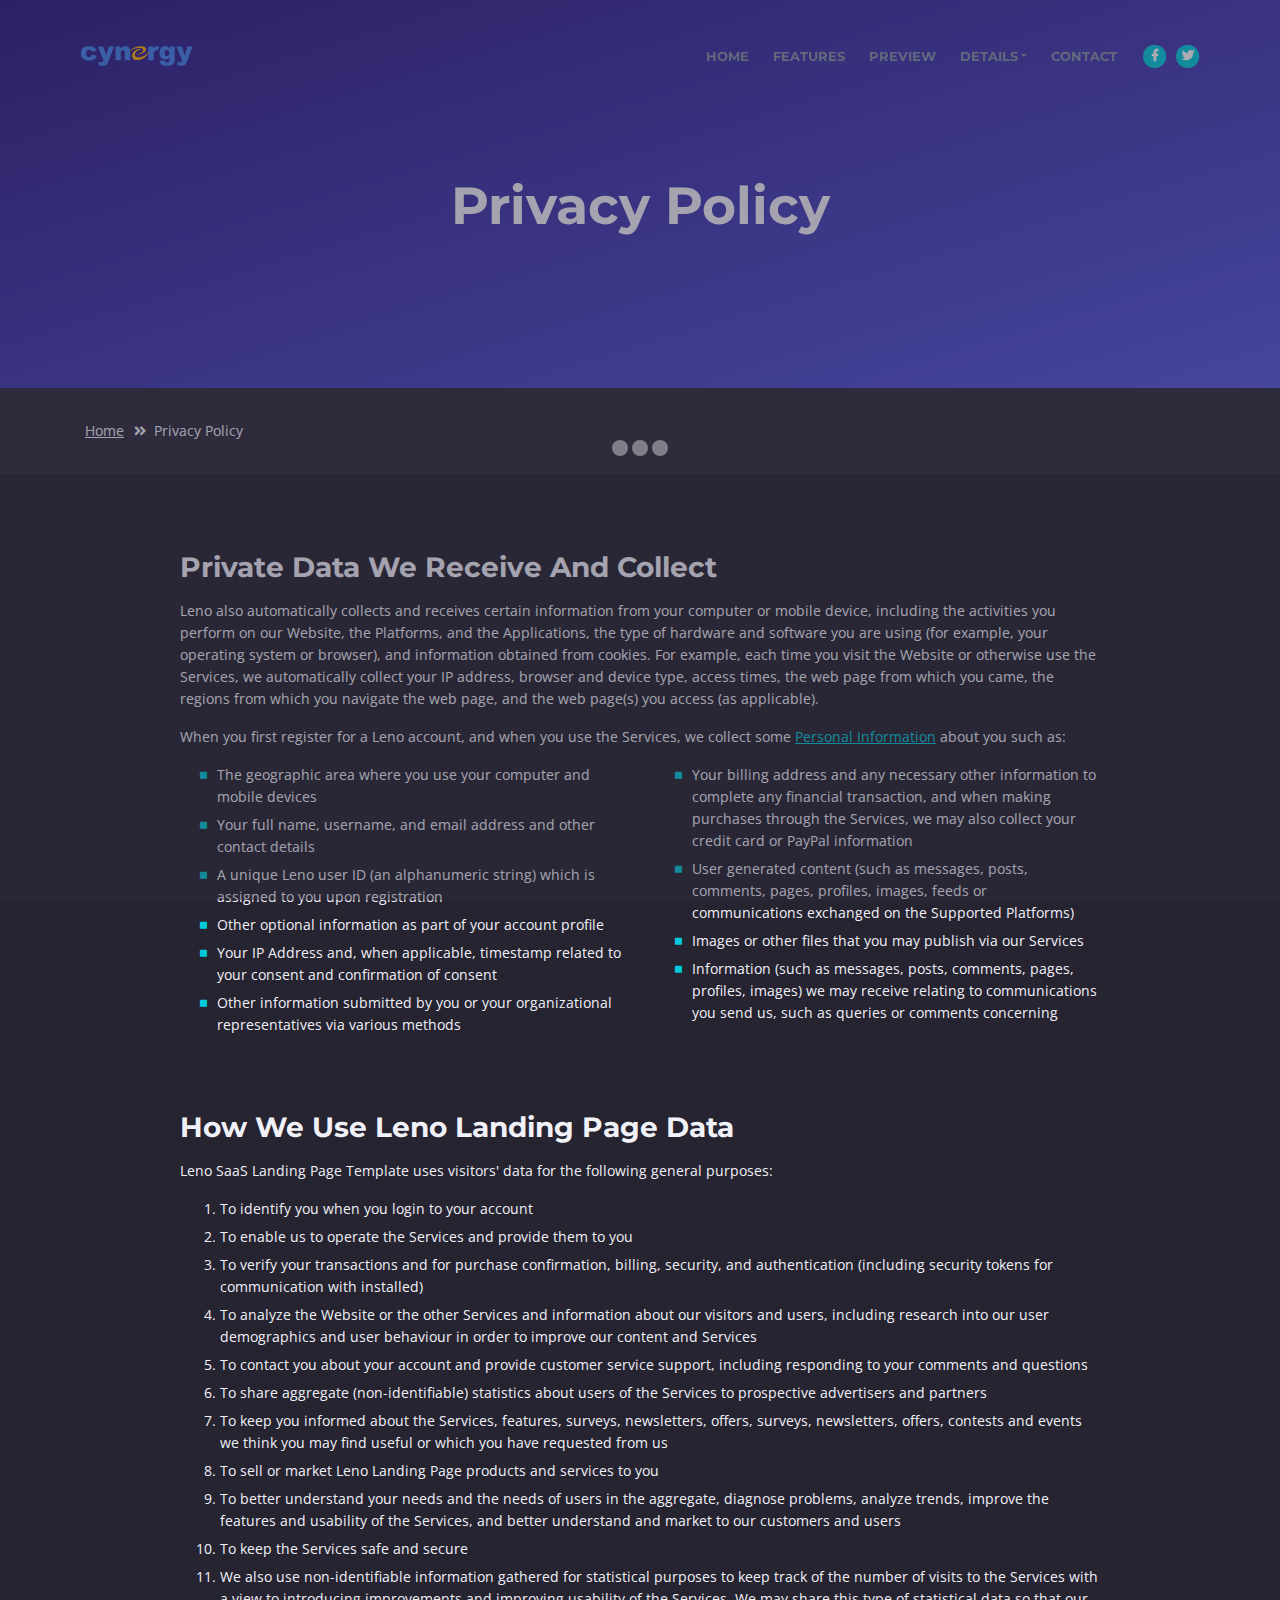
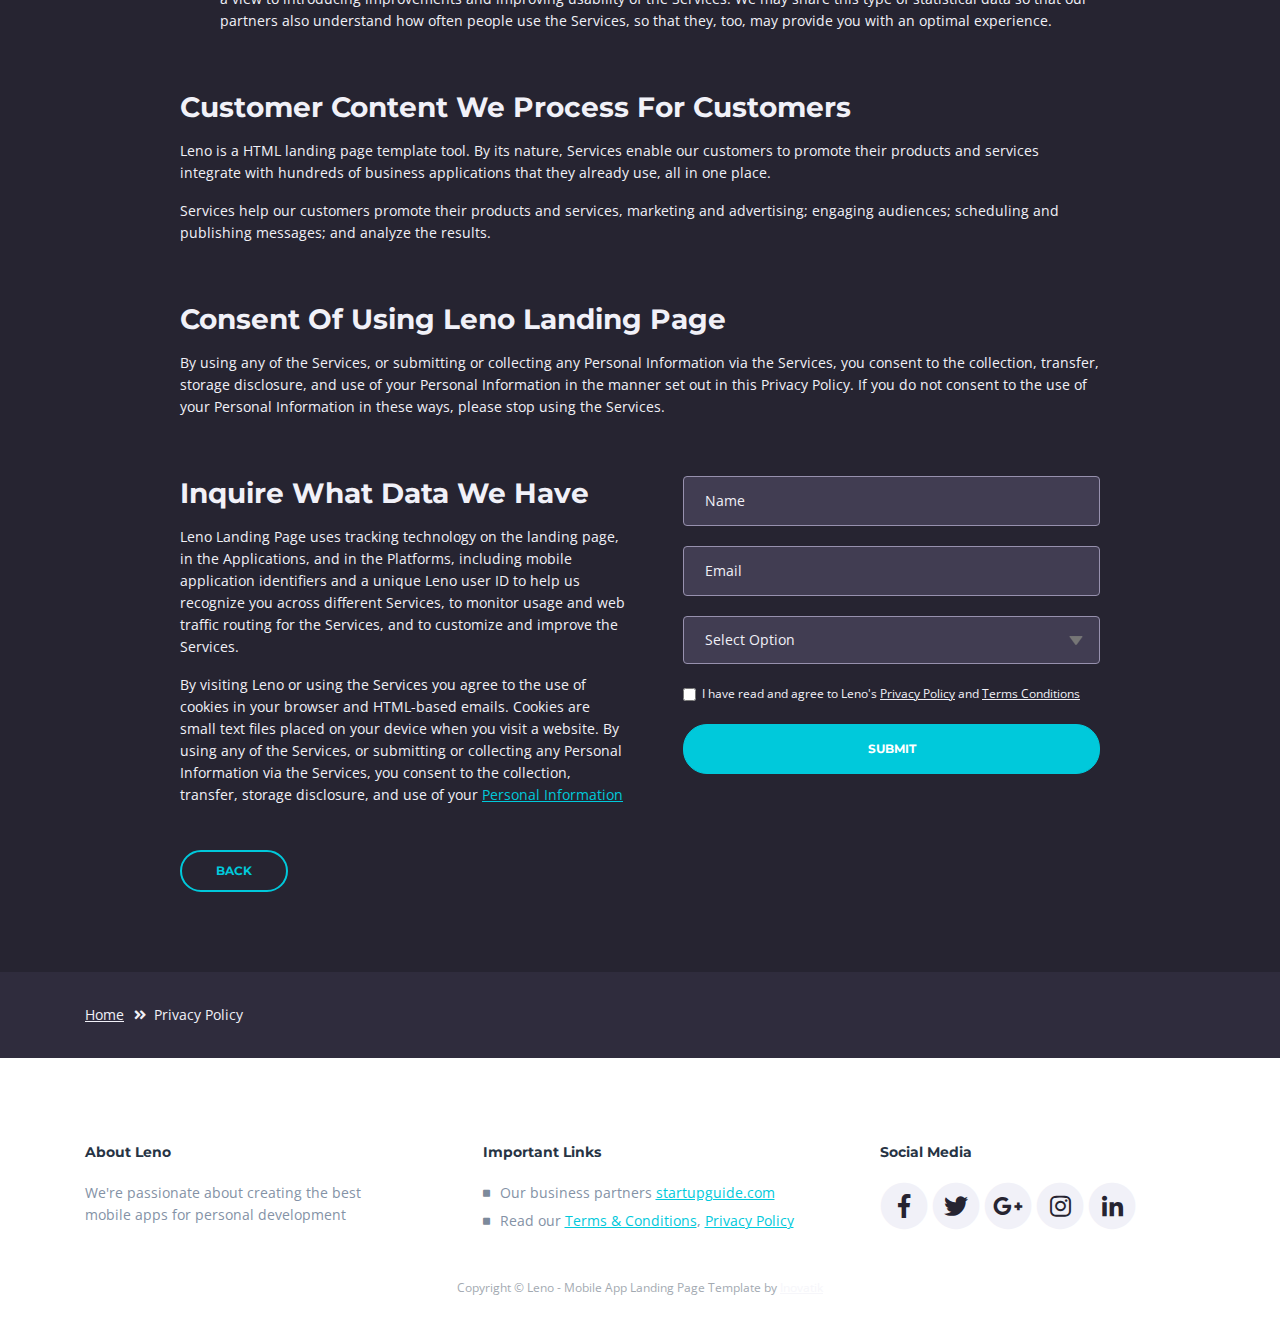
<file: privacy-policy.html>
<!DOCTYPE html>
<html lang="en">
<head>
    <meta charset="utf-8">
    <meta name="viewport" content="width=device-width, initial-scale=1, shrink-to-fit=no">
    
    <!-- SEO Meta Tags -->
    <meta name="description" content="Free mobile app HTML landing page template to help you build a great online presence for your app which will convert visitors into users">
    <meta name="author" content="Inovatik">

    <!-- OG Meta Tags to improve the way the post looks when you share the page on LinkedIn, Facebook, Google+ -->
	<meta property="og:site_name" content="" /> <!-- website name -->
	<meta property="og:site" content="" /> <!-- website link -->
	<meta property="og:title" content=""/> <!-- title shown in the actual shared post -->
	<meta property="og:description" content="" /> <!-- description shown in the actual shared post -->
	<meta property="og:image" content="" /> <!-- image link, make sure it's jpg -->
	<meta property="og:url" content="" /> <!-- where do you want your post to link to -->
	<meta property="og:type" content="article" />

    <!-- Website Title -->
    <title>Privacy Policy - Leno - Free Mobile App Landing Page Template</title>
    
    <!-- Styles -->
    <link href="https://fonts.googleapis.com/css?family=Open+Sans:300,300i,400,400i,600,600i,700,700i" rel="stylesheet">
    <link href="https://fonts.googleapis.com/css?family=Montserrat:600,700" rel="stylesheet">
    <link href="css/bootstrap.css" rel="stylesheet">
    <link href="css/fontawesome-all.css" rel="stylesheet">
    <link href="css/swiper.css" rel="stylesheet">
	<link href="css/magnific-popup.css" rel="stylesheet">
    <link href="css/styles.css" rel="stylesheet">
	
	<!-- Favicon  -->
    <link rel="icon" href="images/favicon.png">
</head>
<body data-spy="scroll" data-target=".fixed-top">
    
    <!-- Preloader -->
	<div class="spinner-wrapper">
        <div class="spinner">
            <div class="bounce1"></div>
            <div class="bounce2"></div>
            <div class="bounce3"></div>
        </div>
    </div>
    <!-- end of preloader -->
    

    <!-- Navbar -->
    <nav class="navbar navbar-expand-md navbar-dark navbar-custom fixed-top">
        <!-- Text Logo - Use this if you don't have a graphic logo -->
        <!-- <a class="navbar-brand logo-text page-scroll" href="index.html">Leno</a> -->

        <!-- Image Logo -->
        <a class="navbar-brand logo-image" href="index.html"><img src="images/logo.svg" alt="alternative"></a> 
        
        <!-- Mobile Menu Toggle Button -->
        <button class="navbar-toggler" type="button" data-toggle="collapse" data-target="#navbarsExampleDefault" aria-controls="navbarsExampleDefault" aria-expanded="false" aria-label="Toggle navigation">
            <span class="navbar-toggler-awesome fas fa-bars"></span>
            <span class="navbar-toggler-awesome fas fa-times"></span>
        </button>
        <!-- end of mobile menu toggle button -->

        <div class="collapse navbar-collapse" id="navbarsExampleDefault">
            <ul class="navbar-nav ml-auto">
                <li class="nav-item">
                    <a class="nav-link page-scroll" href="index.html#header">HOME <span class="sr-only">(current)</span></a>
                </li>
                <li class="nav-item">
                    <a class="nav-link page-scroll" href="index.html#features">FEATURES</a>
                </li>
                <li class="nav-item">
                    <a class="nav-link page-scroll" href="index.html#preview">PREVIEW</a>
                </li>

                <!-- Dropdown Menu -->          
                <li class="nav-item dropdown">
                    <a class="nav-link dropdown-toggle page-scroll" href="index.html#details" id="navbarDropdown" role="button" aria-haspopup="true" aria-expanded="false">DETAILS</a>
                    <div class="dropdown-menu" aria-labelledby="navbarDropdown">
                        <a class="dropdown-item" href="terms-conditions.html"><span class="item-text">TERMS CONDITIONS</span></a>
                        <div class="dropdown-items-divide-hr"></div>
                        <a class="dropdown-item" href="privacy-policy.html"><span class="item-text">PRIVACY POLICY</span></a>
                    </div>
                </li>
                <!-- end of dropdown menu -->

                <li class="nav-item">
                    <a class="nav-link page-scroll" href="index.html#contact">CONTACT</a>
                </li>
            </ul>
            <span class="nav-item social-icons">
                <span class="fa-stack">
                    <a href="#your-link">
                        <i class="fas fa-circle fa-stack-2x"></i>
                        <i class="fab fa-facebook-f fa-stack-1x"></i>
                    </a>
                </span>
                <span class="fa-stack">
                    <a href="#your-link">
                        <i class="fas fa-circle fa-stack-2x"></i>
                        <i class="fab fa-twitter fa-stack-1x"></i>
                    </a>
                </span>
            </span>
        </div>
    </nav> <!-- end of navbar -->
    <!-- end of navbar -->


    <!-- Header -->
    <header id="header" class="ex-header">
        <div class="container">
            <div class="row">
                <div class="col-md-12">
                    <h1>Privacy Policy</h1>
                </div> <!-- end of col -->
            </div> <!-- end of row -->
        </div> <!-- end of container -->
    </header> <!-- end of ex-header -->
    <!-- end of header -->


    <!-- Breadcrumbs -->
    <div class="ex-basic-1">
        <div class="container">
            <div class="row">
                <div class="col-lg-12">
                    <div class="breadcrumbs">
                        <a href="index.html">Home</a><i class="fa fa-angle-double-right"></i><span>Privacy Policy</span>
                    </div> <!-- end of breadcrumbs -->
                </div> <!-- end of col -->
            </div> <!-- end of row -->
        </div> <!-- end of container -->
    </div> <!-- end of ex-basic-1 -->
    <!-- end of breadcrumbs -->


    <!-- Privacy Content -->
    <div class="ex-basic-2">
        <div class="container">
            <div class="row">
                <div class="col-lg-10 offset-lg-1">
                    <div class="text-container">
                        <h3>Private Data We Receive And Collect</h3>
                        <p>Leno also automatically collects and receives certain information from your computer or mobile device, including the activities you perform on our Website, the Platforms, and the Applications, the type of hardware and software you are using (for example, your operating system or browser), and information obtained from cookies. For example, each time you visit the Website or otherwise use the Services, we automatically collect your IP address, browser and device type, access times, the web page from which you came, the regions from which you navigate the web page, and the web page(s) you access (as applicable).</p>
                        <p>When you first register for a Leno account, and when you use the Services, we collect some <a class="turquoise" href="#your-link">Personal Information</a> about you such as:</p>
                        <div class="row">
                            <div class="col-md-6">
                                <ul class="list-unstyled li-space-lg indent">
                                    <li class="media">
                                        <i class="fas fa-square"></i>
                                        <div class="media-body">The geographic area where you use your computer and mobile devices</div>
                                    </li>
                                    <li class="media">
                                        <i class="fas fa-square"></i>
                                        <div class="media-body">Your full name, username, and email address and other contact details</div>
                                    </li>
                                    <li class="media">
                                        <i class="fas fa-square"></i>
                                        <div class="media-body">A unique Leno user ID (an alphanumeric string) which is assigned to you upon registration</div>
                                    </li>
                                    <li class="media">
                                        <i class="fas fa-square"></i>
                                        <div class="media-body">Other optional information as part of your account profile</div>
                                    </li>
                                    <li class="media">
                                        <i class="fas fa-square"></i>
                                        <div class="media-body">Your IP Address and, when applicable, timestamp related to your consent and confirmation of consent</div>
                                    </li>
                                    <li class="media">
                                        <i class="fas fa-square"></i>
                                        <div class="media-body">Other information submitted by you or your organizational representatives via various methods</div>
                                    </li>
                                </ul>
                            </div> <!-- end of col -->

                            <div class="col-md-6">
                                <ul class="list-unstyled li-space-lg indent">
                                    <li class="media">
                                        <i class="fas fa-square"></i>
                                        <div class="media-body">Your billing address and any necessary other information to complete any financial transaction, and when making purchases through the Services, we may also collect your credit card or PayPal information</div>
                                    </li>
                                    <li class="media">
                                        <i class="fas fa-square"></i>
                                        <div class="media-body">User generated content (such as messages, posts, comments, pages, profiles, images, feeds or communications exchanged on the Supported Platforms)</div>
                                    </li>
                                    <li class="media">
                                        <i class="fas fa-square"></i>
                                        <div class="media-body">Images or other files that you may publish via our Services</div>
                                    </li>
                                    <li class="media">
                                        <i class="fas fa-square"></i>
                                        <div class="media-body">Information (such as messages, posts, comments, pages, profiles, images) we may receive relating to communications you send us, such as queries or comments concerning</div>
                                    </li>
                                </ul>
                            </div> <!-- end of col -->
                        </div> <!-- end of row -->
                    </div> <!-- end of text-container-->
                    
                    <div class="text-container">
                        <h3>How We Use Leno Landing Page Data</h3>
                        <p>Leno SaaS Landing Page Template uses visitors' data for the following general purposes:</p>
                        <ol class="li-space-lg">
                            <li>To identify you when you login to your account</li>
                            <li>To enable us to operate the Services and provide them to you</li>
                            <li>To verify your transactions and for purchase confirmation, billing, security, and authentication (including security tokens for communication with installed)</li>
                            <li>To analyze the Website or the other Services and information about our visitors and users, including research into our user demographics and user behaviour in order to improve our content and Services</li>
                            <li>To contact you about your account and provide customer service support, including responding to your comments and questions</li>
                            <li>To share aggregate (non-identifiable) statistics about users of the Services to prospective advertisers and partners</li>
                            <li>To keep you informed about the Services, features, surveys, newsletters, offers, surveys, newsletters, offers, contests and events we think you may find useful or which you have requested from us</li>
                            <li>To sell or market Leno Landing Page products and services to you</li>
                            <li>To better understand your needs and the needs of users in the aggregate, diagnose problems, analyze trends, improve the features and usability of the Services, and better understand and market to our customers and users</li>
                            <li>To keep the Services safe and secure</li>
                            <li>We also use non-identifiable information gathered for statistical purposes to keep track of the number of visits to the Services with a view to introducing improvements and improving usability of the Services. We may share this type of statistical data so that our partners also understand how often people use the Services, so that they, too, may provide you with an optimal experience.</li>
                        </ol>
                    </div> <!-- end of text-container -->

                    <div class="text-container">
                        <h3>Customer Content We Process For Customers</h3>
                        <p>Leno is a HTML landing page template tool. By its nature, Services enable our customers to promote their products and services integrate with hundreds of business applications that they already use, all in one place.</p>
                        <p>Services help our customers promote their products and services, marketing and advertising; engaging audiences; scheduling and publishing messages; and analyze the results.</p>
                    </div> <!-- end of text container -->

                    <div class="text-container">
                        <h3>Consent Of Using Leno Landing Page</h3>
					    <p class="mb-5">By using any of the Services, or submitting or collecting any Personal Information via the Services, you consent to the collection, transfer, storage disclosure, and use of your Personal Information in the manner set out in this Privacy Policy. If you do not consent to the use of your Personal Information in these ways, please stop using the Services.</p>
                    </div> <!-- end of text-container -->
                                       
                    <div class="row">
                        <div class="col-md-6">
                            <div class="text-container last">
                                <h3>Inquire What Data We Have</h3>
                                <p>Leno Landing Page uses tracking technology on the landing page, in the Applications, and in the Platforms, including mobile application identifiers and a unique Leno user ID to help us recognize you across different Services, to monitor usage and web traffic routing for the Services, and to customize and improve the Services.</p>
                                <p> By visiting Leno or using the Services you agree to the use of cookies in your browser and HTML-based emails. Cookies are small text files placed on your device when you visit a website. By using any of the Services, or submitting or collecting any Personal Information via the Services, you consent to the collection, transfer, storage disclosure, and use of your <a class="turquoise" href="#your-link">Personal Information</a></p>
                            </div> <!-- end of text container -->
                        </div> <!-- end of col-->
                        <div class="col-md-6">

                            <!-- Privacy Form -->
                            <div class="form-container">
                                <form id="privacyForm" data-toggle="validator" data-focus="false">
                                    <div class="form-group">
                                        <input type="text" class="form-control-input" id="pname" required>
                                        <label class="label-control" for="pname">Name</label>
                                        <div class="help-block with-errors"></div>
                                    </div>
                                    <div class="form-group">
                                        <input type="email" class="form-control-input" id="pemail" required>
                                        <label class="label-control" for="pemail">Email</label>
                                        <div class="help-block with-errors"></div>
                                    </div>
                                    <div class="form-group">
                                        <select class="form-control-select" id="pselect" required>
                                            <option class="select-option" value="" disabled selected>Select Option</option>
                                            <option class="select-option" value="Delete data">Delete my data</option>
                                            <option class="select-option" value="Show me data">Show me my data</option>
                                        </select>
                                        <div class="help-block with-errors"></div>
                                    </div>
                                    <div class="form-group checkbox">
                                        <input type="checkbox" id="pterms" value="Agreed-to-Terms" required>I have read and agree to Leno's <a href="privacy-policy.html">Privacy Policy</a> and <a href="terms-conditions.html">Terms Conditions</a>
                                        <div class="help-block with-errors"></div>
                                    </div>
                                    <div class="form-group">
                                        <button type="submit" class="form-control-submit-button">SUBMIT</button>
                                    </div>
                                    <div class="form-message">
                                        <div id="pmsgSubmit" class="h3 text-center hidden"></div>
                                    </div>
                                </form>
                            </div> <!-- end of form container -->
                            <!-- end of privacy form -->

                        </div> <!-- end of col--> 
                    </div> <!-- end of row -->
                    <a class="btn-outline-reg back" href="index.html">BACK</a>
                </div> <!-- end of col-->
            </div> <!-- end of row -->
        </div> <!-- end of container -->
    </div> <!-- end of ex-basic-2 -->
    <!-- end of privacy content -->


    <!-- Breadcrumbs -->
    <div class="ex-basic-1">
        <div class="container">
            <div class="row">
                <div class="col-lg-12">
                    <div class="breadcrumbs">
                        <a href="index.html">Home</a><i class="fa fa-angle-double-right"></i><span>Privacy Policy</span>
                    </div> <!-- end of breadcrumbs -->
                </div> <!-- end of col -->
            </div> <!-- end of row -->
        </div> <!-- end of container -->
    </div> <!-- end of ex-basic-1 -->
    <!-- end of breadcrumbs -->

    
    <!-- Footer -->
    <div class="footer">
        <div class="container">
            <div class="row">
                <div class="col-md-4">
                    <div class="footer-col">
                        <h4>About Leno</h4>
                        <p>We're passionate about creating the best mobile apps for personal development</p>
                    </div>
                </div> <!-- end of col -->
                <div class="col-md-4">
                    <div class="footer-col middle">
                        <h4>Important Links</h4>
                        <ul class="list-unstyled li-space-lg">
                            <li class="media">
                                <i class="fas fa-square"></i>
                                <div class="media-body">Our business partners <a class="turquoise" href="#your-link">startupguide.com</a></div>
                            </li>
                            <li class="media">
                                <i class="fas fa-square"></i>
                                <div class="media-body">Read our <a class="turquoise" href="terms-conditions.html">Terms & Conditions</a>, <a class="turquoise" href="privacy-policy.html">Privacy Policy</a></div>
                            </li>
                        </ul>
                    </div>
                </div> <!-- end of col -->
                <div class="col-md-4">
                    <div class="footer-col last">
                        <h4>Social Media</h4>
                        <span class="fa-stack">
                            <a href="#your-link">
                                <i class="fas fa-circle fa-stack-2x"></i>
                                <i class="fab fa-facebook-f fa-stack-1x"></i>
                            </a>
                        </span>
                        <span class="fa-stack">
                            <a href="#your-link">
                                <i class="fas fa-circle fa-stack-2x"></i>
                                <i class="fab fa-twitter fa-stack-1x"></i>
                            </a>
                        </span>
                        <span class="fa-stack">
                            <a href="#your-link">
                                <i class="fas fa-circle fa-stack-2x"></i>
                                <i class="fab fa-google-plus-g fa-stack-1x"></i>
                            </a>
                        </span>
                        <span class="fa-stack">
                            <a href="#your-link">
                                <i class="fas fa-circle fa-stack-2x"></i>
                                <i class="fab fa-instagram fa-stack-1x"></i>
                            </a>
                        </span>
                        <span class="fa-stack">
                            <a href="#your-link">
                                <i class="fas fa-circle fa-stack-2x"></i>
                                <i class="fab fa-linkedin-in fa-stack-1x"></i>
                            </a>
                        </span>
                    </div> 
                </div> <!-- end of col -->
            </div> <!-- end of row -->
        </div> <!-- end of container -->
    </div> <!-- end of footer -->  
    <!-- end of footer -->


    <!-- Copyright -->
    <div class="copyright">
        <div class="container">
            <div class="row">
                <div class="col-lg-12">
                    <p class="p-small">Copyright © Leno - Mobile App Landing Page Template by <a href="http://www.inovatik.com">Inovatik</a></p>
                </div> <!-- end of col -->
            </div> <!-- enf of row -->
        </div> <!-- end of container -->
    </div> <!-- end of copyright --> 
    <!-- end of copyright -->

	
    <!-- Scripts -->
    <script src="js/jquery.min.js"></script> <!-- jQuery for Bootstrap's JavaScript plugins -->
    <script src="js/popper.min.js"></script> <!-- Popper tooltip library for Bootstrap -->
    <script src="js/bootstrap.min.js"></script> <!-- Bootstrap framework -->
    <script src="js/jquery.easing.min.js"></script> <!-- jQuery Easing for smooth scrolling between anchors -->
    <script src="js/swiper.min.js"></script> <!-- Swiper for image and text sliders -->
    <script src="js/jquery.magnific-popup.js"></script> <!-- Magnific Popup for lightboxes -->
    <script src="js/morphext.min.js"></script> <!-- Morphtext rotating text in the header -->
    <script src="js/validator.min.js"></script> <!-- Validator.js - Bootstrap plugin that validates forms -->
    <script src="js/scripts.js"></script> <!-- Custom scripts -->
    
</body>
</html>
</file>
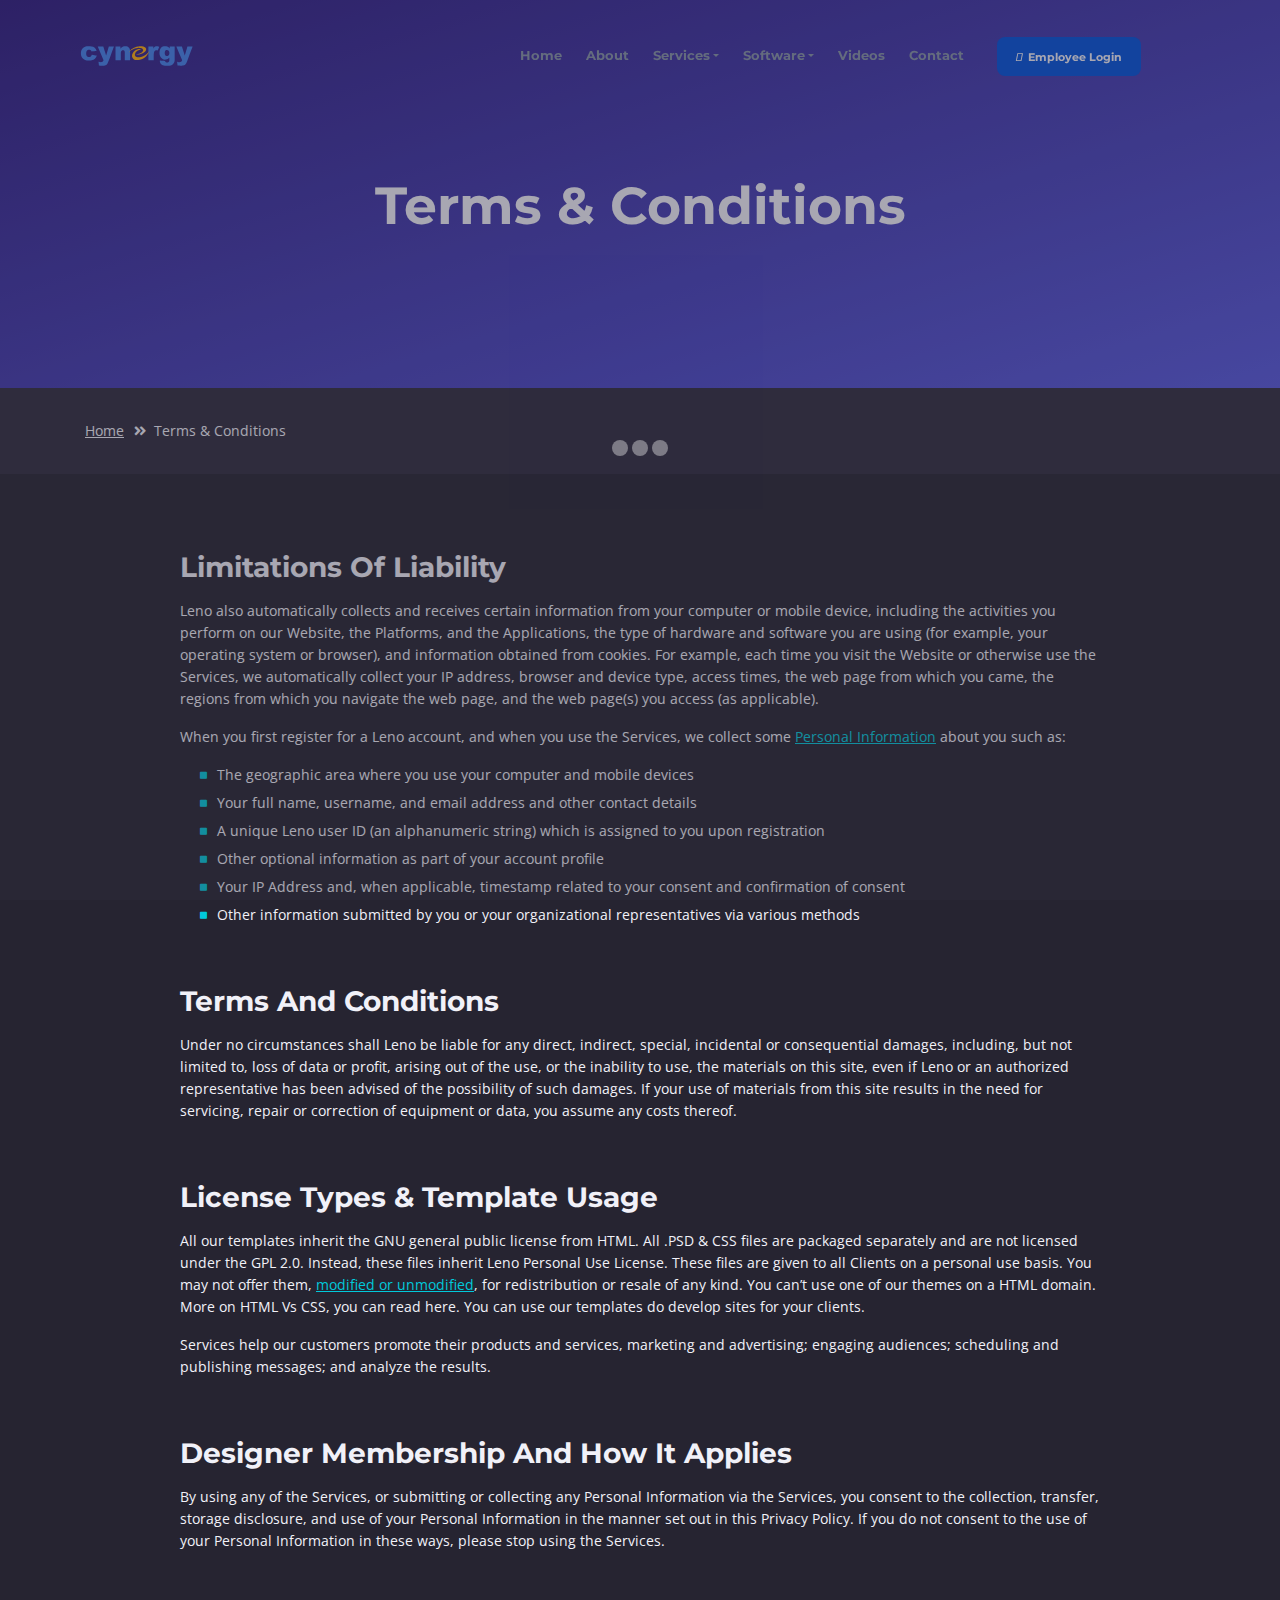
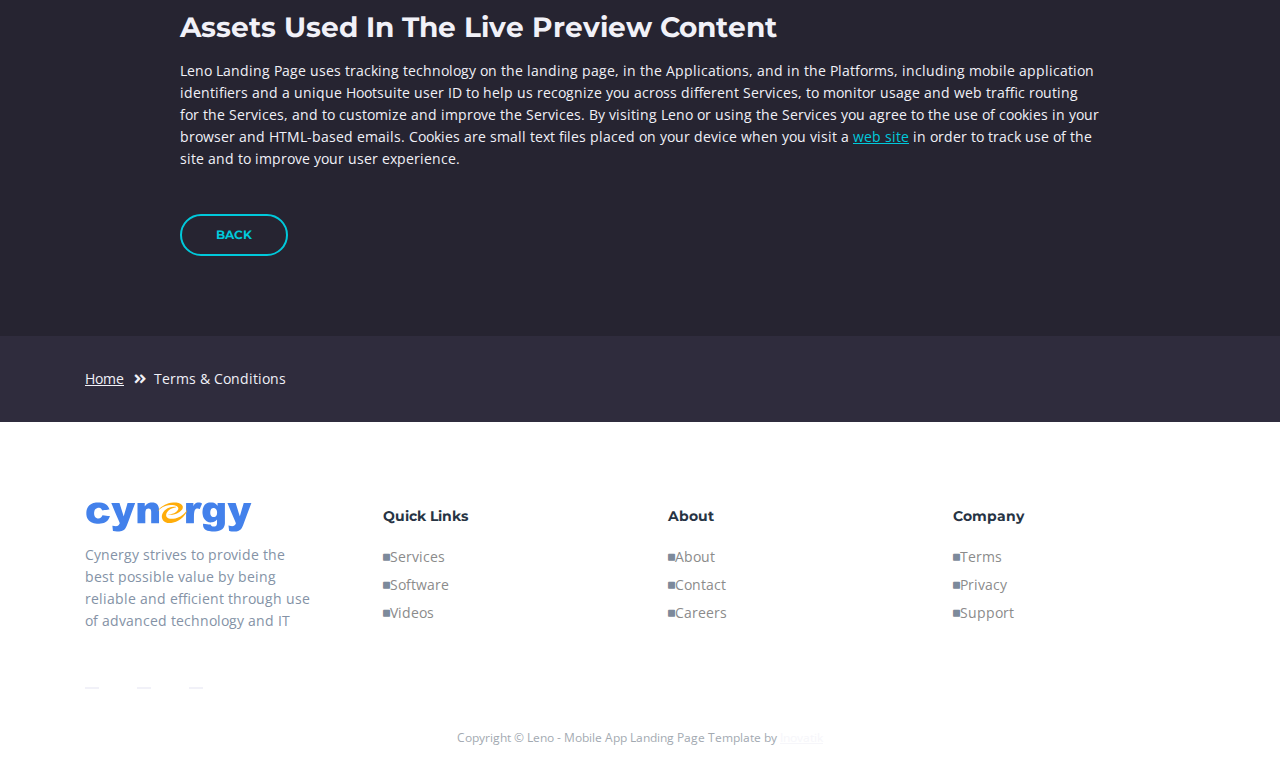
<file: terms-conditions.html>
<!DOCTYPE html>
<html lang="en">
<head>
    <meta charset="utf-8">
    <meta name="viewport" content="width=device-width, initial-scale=1, shrink-to-fit=no">
    
    <!-- SEO Meta Tags -->
    <meta name="description" content="Free mobile app HTML landing page template to help you build a great online presence for your app which will convert visitors into users">
    <meta name="author" content="Inovatik">

    <!-- OG Meta Tags to improve the way the post looks when you share the page on LinkedIn, Facebook, Google+ -->
	<meta property="og:site_name" content="" /> <!-- website name -->
	<meta property="og:site" content="" /> <!-- website link -->
	<meta property="og:title" content=""/> <!-- title shown in the actual shared post -->
	<meta property="og:description" content="" /> <!-- description shown in the actual shared post -->
	<meta property="og:image" content="" /> <!-- image link, make sure it's jpg -->
	<meta property="og:url" content="" /> <!-- where do you want your post to link to -->
	<meta property="og:type" content="article" />

    <!-- Website Title -->
    <title>Terms Conditions - Leno - Free Mobile App Landing Page Template</title>
    
    <!-- Styles -->
    <link href="https://fonts.googleapis.com/css?family=Open+Sans:300,300i,400,400i,600,600i,700,700i" rel="stylesheet">
    <link href="https://fonts.googleapis.com/css?family=Montserrat:600,700" rel="stylesheet">
    <link href="css/bootstrap.css" rel="stylesheet">
    <link href="css/fontawesome-all.css" rel="stylesheet">
    <link href="css/swiper.css" rel="stylesheet">
	<link href="css/magnific-popup.css" rel="stylesheet">
    <link href="css/styles.css" rel="stylesheet">
	
	<!-- Favicon  -->
    <link rel="icon" href="images/favicon.png">
</head>
<body data-spy="scroll" data-target=".fixed-top">
    
    <!-- Preloader -->
	<div class="spinner-wrapper">
        <div class="spinner">
            <div class="bounce1"></div>
            <div class="bounce2"></div>
            <div class="bounce3"></div>
        </div>
    </div>
    <!-- end of preloader -->
    

    <!-- Navbar -->
    <nav class="navbar navbar-expand-md navbar-dark navbar-custom fixed-top">
        <!-- Text Logo - Use this if you don't have a graphic logo -->
        <!-- <a class="navbar-brand logo-text page-scroll" href="index.html">Leno</a> -->

        <!-- Image Logo -->
        <a class="navbar-brand logo-image" href="index.html"><img src="images/logo.svg" alt="alternative"></a> 
        
        <!-- Mobile Menu Toggle Button -->
        <button class="navbar-toggler" type="button" data-toggle="collapse" data-target="#navbarsExampleDefault" aria-controls="navbarsExampleDefault" aria-expanded="false" aria-label="Toggle navigation">
            <span class="navbar-toggler-awesome fas fa-bars"></span>
            <span class="navbar-toggler-awesome fas fa-times"></span>
        </button>
        <!-- end of mobile menu toggle button -->

        <div class="collapse navbar-collapse" id="navbarsExampleDefault">
            <ul class="navbar-nav ml-auto">
                <li class="nav-item">
                    <a class="nav-link page-scroll" href="/cynergy/index.html">Home <span class="sr-only">(current)</span></a>
                </li>
                <li class="nav-item">
                    <a class="nav-link page-scroll" href="#features">About</a>
                </li>

                <!-- Dropdown Menu -->          
                <li class="nav-item dropdown">
                    <a class="nav-link dropdown-toggle page-scroll" href="#details" id="navbarDropdown" role="button" aria-haspopup="true" aria-expanded="false">Services</a>
                    <div class="dropdown-menu" aria-labelledby="navbarDropdown">
                        <a class="dropdown-item" href="terms-conditions.html"><span class="item-text">TERMS CONDITIONS</span></a>
                        <div class="dropdown-items-divide-hr"></div>
                        <a class="dropdown-item" href="privacy-policy.html"><span class="item-text">PRIVACY POLICY</span></a>
                    </div>
                </li>
                <li class="nav-item dropdown">
                    <a class="nav-link dropdown-toggle page-scroll" href="#details" id="navbarDropdown" role="button" aria-haspopup="true" aria-expanded="false">Software</a>
                    <div class="dropdown-menu" aria-labelledby="navbarDropdown">
                        <a class="dropdown-item" href="terms-conditions.html"><span class="item-text">TERMS CONDITIONS</span></a>
                        <div class="dropdown-items-divide-hr"></div>
                        <a class="dropdown-item" href="privacy-policy.html"><span class="item-text">PRIVACY POLICY</span></a>
                    </div>
                </li>
                <!-- end of dropdown menu -->
                <li class="nav-item">
                    <a class="nav-link page-scroll" href="/cynergy/videos.html">Videos</a>
                </li>

                <li class="nav-item">
                    <a class="nav-link page-scroll" href="#contact">Contact</a>
                </li>
                <li class="nav-item">
                    <a class="employee-login-btn" href="https://portal.cynergy1.com/cynergy/?ojr=Main"></i><i class="fa-solid fa-user"></i>Employee Login</a>
                </li>
            </ul>
            <span class="nav-item social-icons">
                <span class="fa-stack">
                    
                </span>
                
            </span>
        </div>
    </nav> <!-- end of navbar -->


    <!-- Header -->
    <header id="header" class="ex-header">
        <div class="container">
            <div class="row">
                <div class="col-lg-12">
                    <h1>Terms & Conditions</h1>
                </div> <!-- end of col -->
            </div> <!-- end of row -->
        </div> <!-- end of container -->
    </header> <!-- end of ex-header -->
    <!-- end of header -->


    <!-- Breadcrumbs -->
    <div class="ex-basic-1">
        <div class="container">
            <div class="row">
                <div class="col-lg-12">
                    <div class="breadcrumbs">
                        <a href="index.html">Home</a><i class="fa fa-angle-double-right"></i><span>Terms & Conditions</span>
                    </div> <!-- end of breadcrumbs -->
                </div> <!-- end of col -->
            </div> <!-- end of row -->
        </div> <!-- end of container -->
    </div> <!-- end of ex-basic-1 -->
    <!-- end of breadcrumbs -->


    <!-- Terms Content -->
    <div class="ex-basic-2">
        <div class="container">
            <div class="row">
                <div class="col-lg-10 offset-lg-1">
                    <div class="text-container">
                        <h3>Limitations Of Liability</h3>
                        <p>Leno also automatically collects and receives certain information from your computer or mobile device, including the activities you perform on our Website, the Platforms, and the Applications, the type of hardware and software you are using (for example, your operating system or browser), and information obtained from cookies. For example, each time you visit the Website or otherwise use the Services, we automatically collect your IP address, browser and device type, access times, the web page from which you came, the regions from which you navigate the web page, and the web page(s) you access (as applicable).</p>
                        <p>When you first register for a Leno account, and when you use the Services, we collect some <a class="turquoise" href="#your-link">Personal Information</a> about you such as:</p>
                        <ul class="list-unstyled li-space-lg indent">
                            <li class="media">
                                <i class="fas fa-square"></i>
                                <div class="media-body">The geographic area where you use your computer and mobile devices</div>
                            </li>
                            <li class="media">
                                <i class="fas fa-square"></i>
                                <div class="media-body">Your full name, username, and email address and other contact details</div>
                            </li>
                            <li class="media">
                                <i class="fas fa-square"></i>
                                <div class="media-body">A unique Leno user ID (an alphanumeric string) which is assigned to you upon registration</div>
                            </li>
                            <li class="media">
                                <i class="fas fa-square"></i>
                                <div class="media-body">Other optional information as part of your account profile</div>
                            </li>
                            <li class="media">
                                <i class="fas fa-square"></i>
                                <div class="media-body">Your IP Address and, when applicable, timestamp related to your consent and confirmation of consent</div>
                            </li>
                            <li class="media">
                                <i class="fas fa-square"></i>
                                <div class="media-body">Other information submitted by you or your organizational representatives via various methods</div>
                            </li>
                        </ul>
                    </div> <!-- end of text-container -->
                    
                    <div class="text-container">
                        <h3>Terms And Conditions</h3>
                        <p>Under no circumstances shall Leno be liable for any direct, indirect, special, incidental or consequential damages, including, but not limited to, loss of data or profit, arising out of the use, or the inability to use, the materials on this site, even if Leno or an authorized representative has been advised of the possibility of such damages. If your use of materials from this site results in the need for servicing, repair or correction of equipment or data, you assume any costs thereof.</p>
                    </div> <!-- end of text-container -->

                    <div class="text-container">
                        <h3>License Types & Template Usage</h3>
                        <p>All our templates inherit the GNU general public license from HTML. All .PSD & CSS files are packaged separately and are not licensed under the GPL 2.0. Instead, these files inherit Leno Personal Use License. These files are given to all Clients on a personal use basis. You may not offer them, <a class="turquoise" href="#your-link">modified or unmodified</a>, for redistribution or resale of any kind. You can’t use one of our themes on a HTML domain. More on HTML Vs CSS, you can read here. You can use our templates do develop sites for your clients.</p>
                        <p>Services help our customers promote their products and services, marketing and advertising; engaging audiences; scheduling and publishing messages; and analyze the results.</p>
                    </div> <!-- end of text-container -->

                    <div class="text-container">
                        <h3>Designer Membership And How It Applies</h3>
                        <p>By using any of the Services, or submitting or collecting any Personal Information via the Services, you consent to the collection, transfer, storage disclosure, and use of your Personal Information in the manner set out in this Privacy Policy. If you do not consent to the use of your Personal Information in these ways, please stop using the Services.</p>
                    </div> <!-- end of text-container -->
                    
                    <div class="text-container last">
                        <h3>Assets Used In The Live Preview Content</h3>
                        <p>Leno Landing Page uses tracking technology on the landing page, in the Applications, and in the Platforms, including mobile application identifiers and a unique Hootsuite user ID to help us recognize you across different Services, to monitor usage and web traffic routing for the Services, and to customize and improve the Services. By visiting Leno or using the Services you agree to the use of cookies in your browser and HTML-based emails. Cookies are small text files placed on your device when you visit a <a class="turquoise" href="#your-link">web site</a> in order to track use of the site and to improve your user experience.</p>
                        <a class="btn-outline-reg" href="index.html">BACK</a>
                    </div> <!-- end of text-container -->
                </div>
            </div> <!-- end of row -->
        </div> <!-- end of container -->
    </div> <!-- end of ex-basic -->
    <!-- end of terms content -->

    
    <!-- Breadcrumbs -->
    <div class="ex-basic-1">
        <div class="container">
            <div class="row">
                <div class="col-lg-12">
                    <div class="breadcrumbs">
                        <a href="index.html">Home</a><i class="fa fa-angle-double-right"></i><span>Terms & Conditions</span>
                    </div> <!-- end of breadcrumbs -->
                </div> <!-- end of col -->
            </div> <!-- end of row -->
        </div> <!-- end of container -->
    </div> <!-- end of ex-basic-1 -->
    <!-- end of breadcrumbs -->


     <!-- Footer -->
     <div class="footer">
        <div class="container">
            <div class="row">
                <div class="col-md-3">
                    <div class="footer-col">
                        <!-- Image Logo -->
                        <a class="logo-image" href="index.html"><img src="images/logo.svg" alt="alternative"></a>
                        <p>Cynergy strives to provide the best possible value by being reliable and efficient through use of advanced technology and IT</p>
                    </div>
                    <div class="footer-icons">
                        <span class="fa-stack">
                            <a href="#your-link">
                                
                                <i class="fa-brands fa-youtube"></i>
                            </a>
                        </span>
                        <span class="fa-stack">
                            <a href="#your-link">
                                <!--<i class="fas fa-circle fa-stack-2x"></i>-->
                                <i class="fa-brands fa-twitter"></i>
                            </a>
                        </span>
                        <span class="fa-stack">
                            <a href="#your-link">
                                
                                <i class="fa-brands fa-linkedin"></i>
                            </a>
                        </span>
                    </div>
                </div> <!-- end of col -->
                <div class="col-md-3">
                    <div class="footer-col middle">
                        <h4>Quick Links</h4>
                        <ul class="list-unstyled li-space-lg">
                            <li class="media">
                                <i class="fas fa-square"></i>
                                <a class="footer-link" href="#your-link">Services</a>
                            </li>
                            <li class="media">
                                <i class="fas fa-square"></i>
                                <a class="footer-link" href="#your-link">Software</a>
                            </li>
                            <li class="media">
                                <i class="fas fa-square"></i>
                                <a class="footer-link" href="#your-link">Videos</a>
                            </li>
                        </ul>
                    </div>
                </div> <!-- end of col -->
                <div class="col-md-3">
                    <div class="footer-col middle">
                        <h4>About</h4>
                        <ul class="list-unstyled li-space-lg">
                            <li class="media">
                                <i class="fas fa-square"></i>
                                <a class="footer-link" href="#your-link">About</a>
                            </li>
                            <li class="media">
                                <i class="fas fa-square"></i>
                                <a class="footer-link" href="#your-link">Contact</a>
                            </li>
                            <li class="media">
                                <i class="fas fa-square"></i>
                                <a class="footer-link" href="#your-link">Careers</a>
                            </li>     
                        </ul>
                    </div>
                </div> <!-- end of col -->
                <div class="col-md-3">
                    <div class="footer-col middle">
                        <h4>Company</h4>
                        <ul class="list-unstyled li-space-lg">
                            <li class="media">
                                <i class="fas fa-square"></i>
                                <a class="footer-link" href="#your-link">Terms</a>
                            </li>
                            <li class="media">
                                <i class="fas fa-square"></i>
                                <a class="footer-link" href="#your-link">Privacy</a>
                            </li>
                            <li class="media">
                                <i class="fas fa-square"></i>
                                <a class="footer-link" href="#your-link">Support</a>
                            </li>
                        </ul>
                    </div>
                </div> <!-- end of col -->
            </div> <!-- end of row -->
        </div> <!-- end of container -->
    </div> <!-- end of footer -->  
    <!-- end of footer -->


    <!-- Copyright -->
    <div class="copyright">
        <div class="container">
            <div class="row">
                <div class="col-lg-12">
                    <p class="p-small">Copyright © Leno - Mobile App Landing Page Template by <a href="http://www.inovatik.com">Inovatik</a></p>
                </div> <!-- end of col -->
            </div> <!-- enf of row -->
        </div> <!-- end of container -->
    </div> <!-- end of copyright --> 
    <!-- end of copyright -->
	
    <!-- Scripts -->
    <script src="js/jquery.min.js"></script> <!-- jQuery for Bootstrap's JavaScript plugins -->
    <script src="js/popper.min.js"></script> <!-- Popper tooltip library for Bootstrap -->
    <script src="js/bootstrap.min.js"></script> <!-- Bootstrap framework -->
    <script src="js/jquery.easing.min.js"></script> <!-- jQuery Easing for smooth scrolling between anchors -->
    <script src="js/swiper.min.js"></script> <!-- Swiper for image and text sliders -->
    <script src="js/jquery.magnific-popup.js"></script> <!-- Magnific Popup for lightboxes -->
    <script src="js/morphext.min.js"></script> <!-- Morphtext rotating text in the header -->
    <script src="js/validator.min.js"></script> <!-- Validator.js - Bootstrap plugin that validates forms -->
    <script src="js/scripts.js"></script> <!-- Custom scripts -->
</body>
</html>
</file>
<file: css/styles.css>
/* Template: Juno - Multipurpose Landing Page Pack
   Author: InovatikThemes
   Created: Mar 2019
   Description: Master CSS file
*/

/*****************************************
Table Of Contents:

01. General Styles
02. Preloader
03. Navigation
04. Header
05. Features
******************************************/

/*****************************************
Colors:

- Text, navbar links - white #f1f1f8
- Buttons, bullets, icons - turquoise #00c9db
- Navbar - navy #4633af
- Backgrounds - dark denim #262431
- Backgrounds - denim #2f2c3d
******************************************/


/******************************/
/*     01. General Styles     */
/******************************/
body,
html {
    width: 100%;
	height: 100%;
}

body, p {
	color: #f1f1f8; 
	font: 400 0.875rem/1.375rem "Open Sans", sans-serif;
}

.p-large {
	color: #f1f1f8;
	font: 400 1rem/1.5rem "Open Sans", sans-serif;
}

.p-small {
	color: #f1f1f8;
	font: 400 0.75rem/1.25rem "Open Sans", sans-serif;
}

.p-heading {
	margin-bottom: 3.75rem;
	text-align: center;
}

.li-space-lg li {
	margin-bottom: 0.375rem;
}

.indent {
	padding-left: 1.25rem;
}

h1 {
	color: #f1f1f8;
	font: 700 2.5rem/2.875rem "Montserrat", sans-serif;
}

h2 {
	color: #f1f1f8;
	font: 700 2.25rem/2.75rem "Montserrat", sans-serif;
}

h3 {
	color: #f1f1f8;
	font: 700 1.75rem/2.125rem "Montserrat", sans-serif;
}

h4 {
	color: #f1f1f8;
	font: 700 1.375rem/1.75rem "Montserrat", sans-serif;
}

h5 {
	color: #f1f1f8;
	font: 700 1.125rem/1.625rem "Montserrat", sans-serif;
}

h6 {
	color: #f1f1f8;
	font: 700 1rem/1.5rem "Montserrat", sans-serif;
}

a {
	color: #f1f1f8;
	text-decoration: underline;
}

a:hover {
	color: #f1f1f8;
	text-decoration: underline;
}

a.turquoise {
	color: #00c9db;
}

a.white {
	color: #fff;
}

.testimonial-text {
	font: italic 400 1rem/1.5rem "Open Sans", sans-serif;
}

.testimonial-author {
	font: 700 1rem/1.5rem "Montserrat", sans-serif;
}

.btn-solid-reg {
	display: inline-block;
	padding: 1.1875rem 2.125rem 1.1875rem 2.125rem;
	border: 0.125rem solid #00c9db;
	border-radius: 2rem;
	background-color: #00c9db;
	color: #fff;
	font: 700 0.75rem/0 "Montserrat", sans-serif;
	text-decoration: none;
	transition: all 0.2s;
}

.btn-solid-reg:hover {
	background-color: transparent;
	color: #ffffff;
	text-decoration: none;
}

.btn-solid-lg {
	display: inline-block;
	padding: 1.375rem 2.625rem 1.375rem 2.625rem;
	border: 0.125rem solid #00c9db;
	border-radius: 2rem;
	background-color: #00c9db;
	color: #fff;
	font: 700 0.75rem/0 "Montserrat", sans-serif;
	text-decoration: none;
	transition: all 0.2s;
}

.btn-solid-lg:hover {
	background-color: transparent;
	color: #00c9db;
	text-decoration: none;
}

.btn-solid-lg .fab {
	margin-right: 0.5rem;
	font-size: 1.25rem;
	line-height: 0;
	vertical-align: top;
}

.btn-solid-lg .fab.fa-google-play {
	font-size: 1rem;
}

.btn-outline-reg {
	display: inline-block;
	padding: 1.1875rem 2.125rem 1.1875rem 2.125rem;
	border: 0.125rem solid #00c9db;
	border-radius: 2rem;
	background-color: transparent;
	color: #00c9db;
	font: 700 0.75rem/0 "Montserrat", sans-serif;
	text-decoration: none;
	transition: all 0.2s;
}

.btn-outline-reg:hover {
	background-color: #00c9db;
	color: #fff;
	text-decoration: none;
}

.btn-outline-lg {
	display: inline-block;
	padding: 1.375rem 2.625rem 1.375rem 2.625rem;
	border: 0.125rem solid #00c9db;
	border-radius: 2rem;
	background-color: transparent;
	color: #00c9db;
	font: 700 0.75rem/0 "Montserrat", sans-serif;
	text-decoration: none;
	transition: all 0.2s;
}

.btn-outline-lg:hover {
	background-color: #00c9db;
	color: #fff;
	text-decoration: none;
}

.btn-outline-sm {
	display: inline-block;
	padding: 1rem 1.625rem 0.875rem 1.625rem;
	border: 0.125rem solid #00c9db;
	border-radius: 2rem;
	background-color: transparent;
	color: #00c9db;
	font: 700 0.625rem/0 "Montserrat", sans-serif;
	text-decoration: none;
	transition: all 0.2s;
}

.btn-outline-sm:hover {
	background-color: #00c9db;
	color: #fff;
	text-decoration: none;
}

.form-group {
	position: relative;
	margin-bottom: 1.25rem;
}

.form-group.has-error.has-danger {
	margin-bottom: 0.625rem;
}

.form-group.has-error.has-danger .help-block.with-errors ul {
	margin-top: 0.375rem;
}

.label-control {
	position: absolute;
	top: 0.87rem;
	left: 1.375rem;
	color: #f1f1f8;
	opacity: 1;
	font: 400 0.875rem/1.375rem "Open Sans", sans-serif;
	cursor: text;
	transition: all 0.2s ease;
}

.spacing2 {
	padding-top: 3rem;
}

/* IE10+ hack to solve lower label text position compared to the rest of the browsers */
@media screen and (-ms-high-contrast: active), screen and (-ms-high-contrast: none) {  
	.label-control {
		top: 0.9375rem;
	}
}

.form-control-input:focus + .label-control,
.form-control-input.notEmpty + .label-control,
.form-control-textarea:focus + .label-control,
.form-control-textarea.notEmpty + .label-control {
	top: 0.125rem;
	opacity: 1;
	font-size: 0.75rem;
	font-weight: 700;
}

.form-control-input,
.form-control-select {
	display: block; /* needed for proper display of the label in Firefox, IE, Edge */
	width: 100%;
	padding-top: 1.0625rem;
	padding-bottom: 0.0625rem;
	padding-left: 1.3125rem;
	border: 1px solid #9791ae;
	border-radius: 0.25rem;
	background-color: #413d52;
	color: #f1f1f8;
	font: 400 0.875rem/1.875rem "Open Sans", sans-serif;
	transition: all 0.2s;
	-webkit-appearance: none; /* removes inner shadow on form inputs on ios safari */
}

.form-control-select {
	padding-top: 0.5rem;
	padding-bottom: 0.5rem;
	height: 3rem;
}

/* IE10+ hack to solve lower label text position compared to the rest of the browsers */
@media screen and (-ms-high-contrast: active), screen and (-ms-high-contrast: none) {  
	.form-control-input {
		padding-top: 1.25rem;
		padding-bottom: 0.75rem;
		line-height: 1.75rem;
	}

	.form-control-select {
		padding-top: 0.875rem;
		padding-bottom: 0.75rem;
		height: 3.125rem;
		line-height: 2.125rem;
	}
}

select {
    /* you should keep these first rules in place to maintain cross-browser behavior */
    -webkit-appearance: none;
	-moz-appearance: none;
	-ms-appearance: none;
    -o-appearance: none;
    appearance: none;
    background-image: url('../images/down-arrow.png');
    background-position: 96% 50%;
    background-repeat: no-repeat;
    outline: none;
}

select::-ms-expand {
    display: none; /* removes the ugly default down arrow on select form field in IE11 */
}

.form-control-textarea {
	display: block; /* used to eliminate a bottom gap difference between Chrome and IE/FF */
	width: 100%;
	height: 8rem; /* used instead of html rows to normalize height between Chrome and IE/FF */
	padding-top: 1.25rem;
	padding-left: 1.3125rem;
	border: 1px solid #9791ae;
	border-radius: 0.25rem;
	background-color: #413d52;
	color: #f1f1f8;
	font: 400 0.875rem/1.75rem "Open Sans", sans-serif;
	transition: all 0.2s;
}

.form-control-input:focus,
.form-control-select:focus,
.form-control-textarea:focus {
	border: 1px solid #f1f1f8;
	outline: none; /* Removes blue border on focus */
}

.form-control-input:hover,
.form-control-select:hover,
.form-control-textarea:hover {
	border: 1px solid #f1f1f8;
}

.checkbox {
	font: 400 0.75rem/1.25rem "Open Sans", sans-serif;
}

input[type='checkbox'] {
	vertical-align: -15%;
	margin-right: 0.375rem;
}

/* IE10+ hack to raise checkbox field position compared to the rest of the browsers */
@media screen and (-ms-high-contrast: active), screen and (-ms-high-contrast: none) {  
	input[type='checkbox'] {
		vertical-align: -9%;
	}
}

.form-control-submit-button {
	display: inline-block;
	width: 100%;
	height: 3.125rem;
	border: 1px solid #00c9db;
	border-radius: 1.5rem;
	background-color: #00c9db;
	color: #fff;
	font: 700 0.75rem/1.75rem "Montserrat", sans-serif;
	cursor: pointer;
	transition: all 0.2s;
}

.form-control-submit-button:hover {
	background-color: transparent;
	color: #00c9db;
}

/* Form Success And Error Message Formatting */
#cmsgSubmit.h3.text-center.tada.animated,
#pmsgSubmit.h3.text-center.tada.animated,
#cmsgSubmit.h3.text-center,
#pmsgSubmit.h3.text-center {
	display: block;
	margin-bottom: 0;
	color: #f1f1f8;
	font: 400 1.125rem/1rem "Open Sans", sans-serif;
}

.help-block.with-errors .list-unstyled {
	color: #f1f1f8;
	font-size: 0.75rem;
	line-height: 1.125rem;
	text-align: left;
}

.help-block.with-errors ul {
	margin-bottom: 0;
}
/* end of form success and error message formatting */

/* Form Success And Error Message Animation - Animate.css */
@-webkit-keyframes tada {
	from {
		-webkit-transform: scale3d(1, 1, 1);
		-ms-transform: scale3d(1, 1, 1);
		transform: scale3d(1, 1, 1);
	}
	10%, 20% {
		-webkit-transform: scale3d(.9, .9, .9) rotate3d(0, 0, 1, -3deg);
		-ms-transform: scale3d(.9, .9, .9) rotate3d(0, 0, 1, -3deg);
		transform: scale3d(.9, .9, .9) rotate3d(0, 0, 1, -3deg);
	}
	30%, 50%, 70%, 90% {
		-webkit-transform: scale3d(1.1, 1.1, 1.1) rotate3d(0, 0, 1, 3deg);
		-ms-transform: scale3d(1.1, 1.1, 1.1) rotate3d(0, 0, 1, 3deg);
		transform: scale3d(1.1, 1.1, 1.1) rotate3d(0, 0, 1, 3deg);
	}
	40%, 60%, 80% {
		-webkit-transform: scale3d(1.1, 1.1, 1.1) rotate3d(0, 0, 1, -3deg);
		-ms-transform: scale3d(1.1, 1.1, 1.1) rotate3d(0, 0, 1, -3deg);
		transform: scale3d(1.1, 1.1, 1.1) rotate3d(0, 0, 1, -3deg);
	}
	to {
		-webkit-transform: scale3d(1, 1, 1);
		-ms-transform: scale3d(1, 1, 1);
		transform: scale3d(1, 1, 1);
	}
}

@keyframes tada {
	from {
		-webkit-transform: scale3d(1, 1, 1);
		-ms-transform: scale3d(1, 1, 1);
		transform: scale3d(1, 1, 1);
	}
	10%, 20% {
		-webkit-transform: scale3d(.9, .9, .9) rotate3d(0, 0, 1, -3deg);
		-ms-transform: scale3d(.9, .9, .9) rotate3d(0, 0, 1, -3deg);
		transform: scale3d(.9, .9, .9) rotate3d(0, 0, 1, -3deg);
	}
	30%, 50%, 70%, 90% {
		-webkit-transform: scale3d(1.1, 1.1, 1.1) rotate3d(0, 0, 1, 3deg);
		-ms-transform: scale3d(1.1, 1.1, 1.1) rotate3d(0, 0, 1, 3deg);
		transform: scale3d(1.1, 1.1, 1.1) rotate3d(0, 0, 1, 3deg);
	}
	40%, 60%, 80% {
		-webkit-transform: scale3d(1.1, 1.1, 1.1) rotate3d(0, 0, 1, -3deg);
		-ms-transform: scale3d(1.1, 1.1, 1.1) rotate3d(0, 0, 1, -3deg);
		transform: scale3d(1.1, 1.1, 1.1) rotate3d(0, 0, 1, -3deg);
	}
	to {
		-webkit-transform: scale3d(1, 1, 1);
		-ms-transform: scale3d(1, 1, 1);
		transform: scale3d(1, 1, 1);
	}
}

.tada {
	-webkit-animation-name: tada;
	animation-name: tada;
}

.animated {
	-webkit-animation-duration: 1s;
	animation-duration: 1s;
	-webkit-animation-fill-mode: both;
	animation-fill-mode: both;
}
/* end of form success and error message animation - Animate.css */

/* Fade-move Animation For Lightbox - Magnific Popup */
/* at start */
.my-mfp-slide-bottom .zoom-anim-dialog {
	opacity: 0;
	transition: all 0.2s ease-out;
	-webkit-transform: translateY(-1.25rem) perspective(37.5rem) rotateX(10deg);
	-ms-transform: translateY(-1.25rem) perspective(37.5rem) rotateX(10deg);
	transform: translateY(-1.25rem) perspective(37.5rem) rotateX(10deg);
}

/* animate in */
.my-mfp-slide-bottom.mfp-ready .zoom-anim-dialog {
	opacity: 1;
	-webkit-transform: translateY(0) perspective(37.5rem) rotateX(0); 
	-ms-transform: translateY(0) perspective(37.5rem) rotateX(0); 
	transform: translateY(0) perspective(37.5rem) rotateX(0); 
}

/* animate out */
.my-mfp-slide-bottom.mfp-removing .zoom-anim-dialog {
	opacity: 0;
	-webkit-transform: translateY(-0.625rem) perspective(37.5rem) rotateX(10deg); 
	-ms-transform: translateY(-0.625rem) perspective(37.5rem) rotateX(10deg); 
	transform: translateY(-0.625rem) perspective(37.5rem) rotateX(10deg); 
}

/* dark overlay, start state */
.my-mfp-slide-bottom.mfp-bg {
	opacity: 0;
	transition: opacity 0.2s ease-out;
}

/* animate in */
.my-mfp-slide-bottom.mfp-ready.mfp-bg {
	opacity: 0.8;
}
/* animate out */
.my-mfp-slide-bottom.mfp-removing.mfp-bg {
	opacity: 0;
}
/* end of fade-move animation for lightbox - magnific popup */

/* Fade Animation For Image Slider - Magnific Popup */
@-webkit-keyframes fadeIn {
	from {
		opacity: 0;
	}
	to {
		opacity: 1;
	}
}

@keyframes fadeIn {
	from {
		opacity: 0;
	}
	to {
		opacity: 1;
	}
}

.fadeIn {
	-webkit-animation: fadeIn 0.6s;
	animation: fadeIn 0.6s;
}

@-webkit-keyframes fadeOut {
	from {
		opacity: 1;
	}
	to {
		opacity: 0;
	}
}

@keyframes fadeOut {
	from {
		opacity: 1;
	}
	to {
		opacity: 0;
	}
}

.fadeOut {
	-webkit-animation: fadeOut 0.8s;
	animation: fadeOut 0.8s;
}
/* end of fade animation for image slider - magnific popup */


/*************************/
/*     02. Preloader     */
/*************************/
.spinner-wrapper {
	position: fixed;
	z-index: 999999;
	top: 0;
	right: 0;
	bottom: 0;
	left: 0;
	background: #2f2c3d;
}

.spinner {
	position: absolute;
	top: 50%; /* centers the loading animation vertically one the screen */
	left: 50%; /* centers the loading animation horizontally one the screen */
	width: 3.75rem;
	height: 1.25rem;
	margin: -0.625rem 0 0 -1.875rem; /* is width and height divided by two */ 
	text-align: center;
}

.spinner > div {
	display: inline-block;
	width: 1rem;
	height: 1rem;
	border-radius: 100%;
	background-color: #fff;
	-webkit-animation: sk-bouncedelay 1.4s infinite ease-in-out both;
	animation: sk-bouncedelay 1.4s infinite ease-in-out both;
}

.spinner .bounce1 {
	-webkit-animation-delay: -0.32s;
	animation-delay: -0.32s;
}

.spinner .bounce2 {
	-webkit-animation-delay: -0.16s;
	animation-delay: -0.16s;
}

@-webkit-keyframes sk-bouncedelay {
	0%, 80%, 100% { -webkit-transform: scale(0); }
	40% { -webkit-transform: scale(1.0); }
}

@keyframes sk-bouncedelay {
	0%, 80%, 100% { 
		-webkit-transform: scale(0);
		-ms-transform: scale(0);
		transform: scale(0);
	} 40% { 
		-webkit-transform: scale(1.0);
		-ms-transform: scale(1.0);
		transform: scale(1.0);
	}
}


/**************************/
/*     03. Navigation     */
/**************************/
.navbar-custom {
	background-color: #ffffff;
	box-shadow: 0 0.0625rem 0.375rem 0 rgba(0, 0, 0, 0.1);
	font: 700 0.75rem/2rem "Montserrat", sans-serif;
	transition: all 0.2s;
}

.navbar-custom .navbar-brand.logo-image img {
    width: 113px;
	height: 34px;
	margin-bottom: 1px;
	-webkit-backface-visibility: hidden;
}

.navbar-custom .navbar-brand.logo-text {
	font: 700 2.375rem/1.5rem "Montserrat", sans-serif;
	color: rgb(209, 61, 61);
	letter-spacing: -0.5px;
	text-decoration: none;
}

.navbar-custom .navbar-nav {
	margin-top: 0.75rem;
}

.navbar-custom .nav-item .nav-link {
	padding: 0 0.75rem 0 0.75rem;
	color: #9e9e9e;
	text-decoration: none;
	transition: all 0.2s ease;
}

.navbar-custom .nav-item .nav-link:hover,
.navbar-custom .nav-item .nav-link.active {
	color: #0050D8;
}

/* Dropdown Menu */
.navbar-custom .dropdown:hover > .dropdown-menu {
	display: block; /* this makes the dropdown menu stay open while hovering it */
	min-width: auto;
	animation: fadeDropdown 0.2s; /* required for the fade animation */
}

@keyframes fadeDropdown {
    0% {
        opacity: 0;
    }

    100% {
        opacity: 1;
    }
}

.navbar-custom .dropdown-toggle:focus { /* removes dropdown outline on focus  */
	outline: 0;
}

.navbar-custom .dropdown-menu {
	margin-top: 0;
	border: none;
	border-radius: 0.25rem;
	background-color: #0050D8;
}

.navbar-custom .dropdown-item {
	color: #fff;
	text-decoration: none;
}

.navbar-custom .dropdown-item:hover {
	background-color: #0050D8;
}

.navbar-custom .dropdown-item .item-text {
	font: 700 0.75rem/1.5rem "Montserrat", sans-serif;
}

.navbar-custom .dropdown-item:hover .item-text {
	color: #fff;
}

.navbar-custom .dropdown-items-divide-hr {
	width: 100%;
	height: 1px;
	margin: 0.25rem auto 0.25rem auto;
	border: none;
	background-color: #b5bcc4;
	opacity: 0.2;
}
/* end of dropdown menu */

.navbar-custom .social-icons {
	display: none;
}

.navbar-custom .navbar-toggler {
	border: none;
	color: #0050D8;
	font-size: 2rem;
}

.navbar-custom button[aria-expanded='false'] .navbar-toggler-awesome.fas.fa-times{
	display: none;
}

.navbar-custom button[aria-expanded='false'] .navbar-toggler-awesome.fas.fa-bars{
	display: inline-block;
}

.navbar-custom button[aria-expanded='true'] .navbar-toggler-awesome.fas.fa-bars{
	display: none;
}

.navbar-custom button[aria-expanded='true'] .navbar-toggler-awesome.fas.fa-times{
	display: inline-block;
	margin-right: 0.125rem;
}

.employee-login-btn {
	background-color: #0050D8;
	display: inline-block;
	font-size: 0.95em;
	margin: 0.1rem 1.3rem;
	padding: 0.2rem 0rem;
	text-align: center;
	width: 9rem;
	border-radius: 0.7em;
	text-decoration: none;
	
}

.fa-solid.fa-user {
	margin-right: 0.5em;
}




/*********************/
/*    04. Header     */
/*********************/
.header {
	
	background: url('../images/header-background.png') center center no-repeat;
	padding-top: 4.5rem;
	padding-bottom: 4rem;
	padding-left: 1.5rem;
	padding-right: 1.5rem;
}

.header .header-content {
    
    padding-right: 0rem;
	text-align: center;
}

.header .text-container {
	margin-bottom: 5rem;
}

.header h1 {
	margin-bottom: 1rem;
}

.header h2 {
	margin-bottom: 1rem;
	color: #0050D8;
	font-size: 40pt;
	line-height: 3.3rem;
}

.header #js-rotating {
	color: #40e0ee;
}

.header .p-large {
	margin-bottom: 2rem;
	color: #8492A6;
}

.header .btn-solid-lg {
	margin-right: 0.5rem;
	margin-bottom: 1.25rem;
	background-color: #FFAD0A;
	border-color: #FFAD0A;
	border-radius: 0.5rem;
}

.header-slider {
	padding-top: 8.5rem;
	padding-bottom: 6.75rem;
	background: url('../images/download-background.jpg') center center no-repeat;
	background-size: cover; 
}





.swiper {
        width: 100%;
        height: 650PX;
		padding-top: 12rem;
		padding-left: 4;
		padding-right: 4;
		margin-bottom: 10;
      }

      .swiper-slide {
        text-align: left;
        font-size: 18px;
        

        /* Center slide text vertically */
        display: -webkit-box;
        display: -ms-flexbox;
        display: -webkit-flex;
        display: flex;
        -webkit-box-pack: center;
        -ms-flex-pack: center;
        -webkit-justify-content: center;
        justify-content: center;
        -webkit-box-align: center;
        -ms-flex-align: center;
        -webkit-align-items: center;
        align-items: center;
      }

      .swiper-slide img {
        display: block;
        width: 100%;
        height: 100%;
        object-fit: cover;
      }




/*********************/
/* 04. Services Cards */
/*********************/

.card-img-top {
	height: 3rem;

}

.services {
	background-color: #fff;
	padding-top: 4rem;
	padding-bottom: 4rem;
}

.services h5 {
	color: #2F3745;
}

.services p {
	color: #8D96A8;
}

.services .card {
	text-align: center;
	padding-top: 2rem;
	width: 18rem;
	margin: 0 auto;
	margin-top: 0.6rem;
	margin-bottom: 0.6rem;
	background-color: #ffffff;
	border-radius: 0.9rem;
	border-color: #fff;
}


/*********************/
/*      Welcome      */
/*********************/
.basic-1 {
	padding-top: 6.375rem;
	padding-bottom: 6.875rem;
	background: url('../images/videosbg.png') center center no-repeat;
	background-size: cover; 
}

.basic-1 h2 {
	margin-bottom: 1.125rem;
	text-align: center;
}

.basic-1 .p-heading {
	margin-bottom: 4rem;
	text-align: center;
}

.basic-1 .image-container img {
	border-radius: 0.375rem;
}

.basic-1 .video-wrapper {
	position: relative;
}

/* Video Play Button */
.basic-1 .video-play-button {
	position: absolute;
	z-index: 10;
	top: 50%;
	left: 50%;
	display: block;
	box-sizing: content-box;
	width: 2rem;
	height: 2.75rem;
	padding: 1.125rem 1.25rem 1.125rem 1.75rem;
	border-radius: 50%;
	-webkit-transform: translateX(-50%) translateY(-50%);
	-ms-transform: translateX(-50%) translateY(-50%);
	transform: translateX(-50%) translateY(-50%);
}
  
.basic-1 .video-play-button:before {
	content: "";
	position: absolute;
	z-index: 0;
	top: 50%;
	left: 50%;
	display: block;
	width: 4.75rem;
	height: 4.75rem;
	border-radius: 50%;
	background: #FFAD0A;
	animation: pulse-border 1500ms ease-out infinite;
	-webkit-transform: translateX(-50%) translateY(-50%);
	-ms-transform: translateX(-50%) translateY(-50%);
	transform: translateX(-50%) translateY(-50%);
}
  
.basic-1 .video-play-button:after {
	content: "";
	position: absolute;
	z-index: 1;
	top: 50%;
	left: 50%;
	display: block;
	width: 4.375rem;
	height: 4.375rem;
	border-radius: 50%;
	background: #FFAD0A;
	transition: all 200ms;
	-webkit-transform: translateX(-50%) translateY(-50%);
	-ms-transform: translateX(-50%) translateY(-50%);
	transform: translateX(-50%) translateY(-50%);
}
  
.basic-1 .video-play-button span {
	position: relative;
	display: block;
	z-index: 3;
	top: 0.375rem;
	left: 0.25rem;
	width: 0;
	height: 0;
	border-left: 1.625rem solid #fff;
	border-top: 1rem solid transparent;
	border-bottom: 1rem solid transparent;
}
  
@keyframes pulse-border {
	0% {
		transform: translateX(-50%) translateY(-50%) translateZ(0) scale(1);
		opacity: 1;
	}
	100% {
		transform: translateX(-50%) translateY(-50%) translateZ(0) scale(1.5);
		opacity: 0;
	}
}
/* end of video play button */ 




/*************************/
/*     10. Details 1     */
/*************************/
.basic-3 {
	padding-top: 3.5rem;
	padding-bottom: 7.25rem;
	background-color: #ffffff;
}

.basic-3 .text-container {
	margin-bottom: 3.5rem;
}

.basic-3 h3 {
	padding-top: 2rem;
	margin-bottom: 1.125rem;
	color: #2f2c3d;
}

.basic-3 .btn-solid-reg {
	margin-top: 0.5rem;
}

.basic-3 p {
	color: #a1a0aa;
}



/****************************/
/*         ClientsS         */
/****************************/
.slider-1 {
	padding-top: 1rem;
	padding-bottom: 6.375rem;
	background-color: #ffffff;
}

.slider-1 .slider-container {
	position: relative;
}

.slider-1 .swiper-container {
	position: static;
	width: 90%;
	text-align: center;
}

.slider-1 .swiper-button-prev:focus,
.slider-1 .swiper-button-next:focus {
	/* even if you can't see it chrome you can see it on mobile device */
	outline: none;
}

.slider-1 .swiper-button-prev {
	left: -0.5rem;
	background-image: url("data:image/svg+xml;charset=utf-8,%3Csvg%20xmlns%3D'http%3A%2F%2Fwww.w3.org%2F2000%2Fsvg'%20viewBox%3D'0%200%2028%2044'%3E%3Cpath%20d%3D'M0%2C22L22%2C0l2.1%2C2.1L4.2%2C22l19.9%2C19.9L22%2C44L0%2C22L0%2C22L0%2C22z'%20fill%3D'%23f1f1f8'%2F%3E%3C%2Fsvg%3E");
	background-size: 1.125rem 1.75rem;
}

.slider-1 .swiper-button-next {
	right: -0.5rem;
	background-image: url("data:image/svg+xml;charset=utf-8,%3Csvg%20xmlns%3D'http%3A%2F%2Fwww.w3.org%2F2000%2Fsvg'%20viewBox%3D'0%200%2028%2044'%3E%3Cpath%20d%3D'M27%2C22L27%2C22L5%2C44l-2.1-2.1L22.8%2C22L2.9%2C2.1L5%2C0L27%2C22L27%2C22z'%20fill%3D'%23f1f1f8'%2F%3E%3C%2Fsvg%3E");
	background-size: 1.125rem 1.75rem;
}

.slider-1 .card {
	position: relative;
	border: none;
	background-color: transparent;
}

.slider-1 .card-image {
	height: 5rem;
	margin-right: auto;
	margin-bottom: 0.25rem;
	margin-left: auto;
}

.slider-1 .card-body {
	padding-bottom: 0;
}

.slider-1 .testimonial-author {
	margin-bottom: 0;
}



/*************************/
/*        Basic 2        */
/*************************/
.basic-2 {
	padding-top: 4.5rem;
	padding-bottom: 7.25rem;
	background-color: #fafbfe;
}

.basic-2 .text-container {
	margin-bottom: 3.5rem;
}

.basic-2 h3 {
	margin-top: 0.35rem;
	margin-bottom: 1.125rem;
	color: #0050D8;
}

.basic-2 .btn-solid-reg {
	margin-top: 0.5rem;
}

.basic-2 p {
	color: #6c6c6d;
}

.basic-2 img {
	padding-bottom: 1.2rem;
}

.basic-2 .btn-solid-reg {

	font-size: 0.88rem;
	background-color: #ffad0a;
	border-color: #ffad0a;
	border-radius: 0.5rem;
}

.basic-2 .btn-solid-reg:hover {
	color: #fff;
}

.basic-2 .fa-solid {
	font-size: 0.95rem;
	margin-left: 0.6rem;
}

.sm-detail-btn {
	font-size: 0.8rem;
	color: #fff;
	background-color: #0050D8;
	border-color: #0050D8;
	border-radius: 0.2rem;
	padding: 0.2rem;
	padding-left: 0.7rem;
	padding-right: 0.7rem;
	text-decoration: none;
	border-radius: 1rem;
}








/************************/
/*     05. Features     */
/************************/
.tabs {
	padding-top: 6.5rem;
	padding-bottom: 4.25rem;
	background-color: #2f2c3d;
}

.tabs h2 {
	margin-bottom: 1.125rem;
	text-align: center;
}

.tabs .p-heading {
	margin-bottom: 3.125rem;
}

.tabs .nav-tabs {
	margin-right: auto;
	margin-bottom: 2.5rem;
	margin-left: auto;
	justify-content: center;
	border-bottom: none;
}

.tabs .nav-link {
	margin-bottom: 1rem;
	padding: 0.5rem 1.375rem 0.25rem 1.375rem;
	border: none;
	border-bottom: 0.1875rem solid #f1f1f8;
	border-radius: 0;
	color: #f1f1f8;
	font: 700 1rem/1.75rem "Montserrat", sans-serif;
	text-decoration: none;
	transition: all 0.2s ease;
}

.tabs .nav-link.active,
.tabs .nav-link:hover {
	border-bottom: 0.1875rem solid #00c9db;
	background-color: transparent;
	color: #00c9db;
}

.tabs .nav-link .fas {
	margin-right: 0.375rem;
	font-size: 1rem;
}

.tabs .tab-content {
	width: 100%; /* for proper display in IE11 */
}

.tabs .card {
	border: none;
	background: transparent;
}

.tabs .card-body {
	padding: 1rem 0 1.25rem 0;
}

.tabs .card-title {
	margin-bottom: 0.5rem;
}

.tabs .card .card-icon {
	display: inline-block;
	width: 3.5rem;
	height: 3.5rem;
	border-radius: 50%;
	background-color: #00c9db;
	text-align: center;
	vertical-align: top;
}

.tabs .card .card-icon .fas,
.tabs .card .card-icon .far {
	color: #fff;
	font-size: 1.75rem;
	line-height: 3.5rem;
}

.tabs #tab-1 .card.left-pane .text-wrapper {
	display: inline-block;
	width: 75%;
}

.tabs #tab-1 .card.left-pane .card-icon {
	float: left;
	margin-right: 1rem;
}

.tabs #tab-1 img {
	display: block;
	margin: 2rem auto 3rem auto;
}

.tabs #tab-1 .card.right-pane .text-wrapper {
	display: inline-block;
	width: 75%;
}

.tabs #tab-1 .card.right-pane .card-icon {
	margin-right: 1rem;
}

.tabs #tab-2 img {
	display: block;
	margin: 0 auto 2rem auto;
}

.tabs #tab-2 .text-area {
	margin-top: 1.5rem;
}

.tabs #tab-2 h3 {
	margin-bottom: 0.75rem;
}

.tabs #tab-2 .icon-cards-area {
	margin-top: 2.5rem;
}

.tabs #tab-2 .icon-cards-area .card {
	width: 100%; /* for proper display in IE11 */
}

.tabs #tab-3 .icon-cards-area .card {
	width: 100%; /* for proper display in IE11 */
}

.tabs #tab-3 .text-area {
	margin-top: 0.75rem;
	margin-bottom: 4rem;
}

.tabs #tab-3 h3 {
	margin-bottom: 0.75rem;
}

.tabs #tab-3 img {
	margin: 0 auto 3rem auto;
}

/**********************************/
/*     11. Details Lightboxes     */
/**********************************/
.lightbox-basic {
	position: relative;
	max-width: 46.875rem;
	margin: 2.5rem auto;
	padding: 3rem 1rem;
	border-radius: 0.25rem;
	background-color: #2f2c3d;
	text-align: left;
}

.lightbox-basic img {
	display: block;
	margin-right: auto;
	margin-bottom: 3rem;
	margin-left: auto;
}

.lightbox-basic h3 {
	margin-bottom: 0.625rem;
}

.lightbox-basic hr {
	width: 3.75rem;
	height: 0.125rem;
	margin-top: 0.125rem;
	margin-bottom: 1.125rem;
	margin-left: 0;
	border: 0;
	background-color: #00c9db;
	text-align: left;
}

.lightbox-basic h4 {
	margin-top: 1.75rem;
	margin-bottom: 0.75rem;
}

.lightbox-basic table {
	margin-top: 1rem;
	margin-bottom: 1.5rem;
}

.lightbox-basic table tr {
	line-height: 1.75em;
}

.lightbox-basic table .icon-cell {
	width: 2rem;
	padding-right: 0.25rem;
	color: #00c9db;
	text-align: center;
}

.lightbox-basic a.mfp-close.as-button {
	position: relative;
	width: auto;
	height: auto;
	margin-left: 0.375rem;
	color: #00c9db;
	opacity: 1;
}

.lightbox-basic a.mfp-close.as-button:hover {
	color: #f1f1f8;
}

.lightbox-basic button.mfp-close.x-button {
	position: absolute;
	top: -0.375rem;
	right: -0.375rem;
	width: 2.75rem;
	height: 2.75rem;
	color: #f1f1f8;
}


/***************************/
/*     12. Screenshots     */
/***************************/

.screenshots {
	padding-top: 3.5rem;
}

.screenshots p {
	color: #413d52;
	padding-top: .7rem;
	font-weight: 800;
}

.slider-2 {
	padding-top: 2.875rem;
	padding-bottom: 6.875rem;
	background-color: #ffffff;
}

.slider-2 .slider-container {
	position: relative;
}

.slider-2 .swiper-container {
	position: static;
	width: 90%;
	text-align: center;
}

.slider-2 .swiper-button-prev,
.slider-2 .swiper-button-next {
	top: 50%;
	width: 1.125rem;
}

.slider-2 .swiper-button-prev:focus,
.slider-2 .swiper-button-next:focus {
	/* even if you can't see it chrome you can see it on mobile device */
	outline: none;
}

.slider-2 .swiper-button-prev {
	left: -0.5rem;
	background-image: url("data:image/svg+xml;charset=utf-8,%3Csvg%20xmlns%3D'http%3A%2F%2Fwww.w3.org%2F2000%2Fsvg'%20viewBox%3D'0%200%2028%2044'%3E%3Cpath%20d%3D'M0%2C22L22%2C0l2.1%2C2.1L4.2%2C22l19.9%2C19.9L22%2C44L0%2C22L0%2C22L0%2C22z'%20fill%3D'%23ffffff'%2F%3E%3C%2Fsvg%3E");
	background-size: 1.125rem 1.75rem;
}

.slider-2 .swiper-button-next {
	right: -0.5rem;
	background-image: url("data:image/svg+xml;charset=utf-8,%3Csvg%20xmlns%3D'http%3A%2F%2Fwww.w3.org%2F2000%2Fsvg'%20viewBox%3D'0%200%2028%2044'%3E%3Cpath%20d%3D'M27%2C22L27%2C22L5%2C44l-2.1-2.1L22.8%2C22L2.9%2C2.1L5%2C0L27%2C22L27%2C22z'%20fill%3D'%23ffffff'%2F%3E%3C%2Fsvg%3E");
	background-size: 1.125rem 1.75rem;
}

.sm-screenshots-btn {
	font-size: 0.8rem;
	color: #fff;
	background-color: #0050D8;
	border-color: #0050D8;
	border-radius: 0.2rem;
	padding: 0.2rem;
	padding-left: 0.7rem;
	padding-right: 0.7rem;
	text-decoration: none;
	border-radius: 1rem;
}

.sm-screenshots-btn:hover {
	text-decoration: none;
}



/************************/
/*        Modal         */
/************************/

.modal-content {
	background: transparent;
	border: none;

}

/************************/
/*     13. Download     */
/************************/
.basic-4 {
	padding-top: 6.5rem;
	padding-bottom: 6.75rem;
	background: url('../images/download-background.jpg') center center no-repeat;
	background-size: cover; 
}

.basic-4 .text-container {
	margin-bottom: 3.5rem;
	text-align: center;
}

.basic-4 h2 {
	margin-bottom: 1.25rem;
}

.basic-4 .p-large {
	margin-bottom: 1.75rem;
}

.basic-4 .btn-solid-lg {
	margin-right: 0.5rem;
	margin-bottom: 1.25rem;
}


/**************************/
/*     18. Counter     */
/**************************/
.counter {
	padding-top: 6.5rem;
	padding-bottom: 5.375rem;
	background-color: #F6F8FE;
	text-align: center;
}

.counter h5 {
	color: #2F3745;
}

.counter p {
	color: #8D96A8;
}

.counter #counter .cell {
	display: inline-block;
	width: 6.25rem;
	margin-right: 1rem;
	margin-left: 1rem;
	margin-bottom: 2rem;
}

.counter .counter-value {
	color: #0050D8;
	font: 700 3.5rem/4.25rem "Montserrat", sans-serif;	
	vertical-align: middle;
}

.counter .counter-info {
	margin-bottom: 0;
	color: #949494;
	font: 400 0.875rem/1.25rem "Open Sans", sans-serif;
	vertical-align: middle;
}


.counter .card {
    justify-items: start;
    padding-top: 2rem;
	padding-bottom: 2rem;
	width: 18rem;
	margin: 0 auto;
	margin-top: 0.6rem;
	margin-bottom: 0.6rem;
	background-color: #ffffff;
	border-radius: 0.9rem;
	border-color: #fff;
}

/**************************/
/*    Contact Section     */
/**************************/

.contact-section {
	background-color: #F6F8FE;
	text-align: center;
	padding-bottom: 3rem;
}


.contact-section .card {
    justify-items: center;
	margin: 0, auto;
	margin-left: 2rem;
	margin-right: 2rem;
	margin-top: 0rem;
	margin-bottom: 0rem;
	background-color: #0050D8;
	border-radius: 0.9rem;
	border-color: #fff;
}

.contact-section .card p {
    color: #b6b6b6;
}

.contact-section .btn-solid-reg {
	margin-top: 1rem;
	font-size: 0.88rem;
	background-color: #ffad0a;
	border-color: #ffad0a;
	border-radius: 0.5rem;
}



/***********************/
/*     16. Contact     */
/***********************/
.form {
	padding-top: 11.25rem;
	padding-bottom: 5.625rem;
	background-size: cover; 
	background-color: #fff;
}

.form h2 {
	margin-bottom: 1.125rem;
	text-align: center;
	color: #66717e;
}

.form .list-unstyled {
	margin-bottom: 3.75rem;
	font-size: 1rem;
	line-height: 1.5rem;
	text-align: center;
	color: #273444;
}

.form a {
	color: #5f5f5f;
}

.form .list-unstyled .fas,
.form .list-unstyled .fab {
	margin-right: 0.5rem;
	font-size: 0.875rem;
	color: #FFAD0A;
}

.form .list-unstyled .fa-phone {
	vertical-align: 3%;
}


/**********************/
/*     16. Footer     */
/**********************/
.footer {
	padding-top: 5rem;
	background-color: #ffffff;
}

.footer .footer-col {
	margin-bottom: 1.25rem;
}

.footer h4 {
	margin-bottom: 1rem;
}

.footer .list-unstyled .fas {
	color: #7C8A9B;
	font-size: 0.5rem;
	line-height: 1.375rem;
}

.footer .list-unstyled .media-body {
	margin-left: 0.625rem;
}

.footer .fa-stack {
	margin-bottom: 0.75rem;
	margin-right: 0rem;
	font-size: 1.5rem;
}

.footer .fa-stack .fa-stack-1x {
    color: #262431;
	transition: all 0.2s ease;
}

.footer .fa-stack .fa-stack-2x {
	color: #f1f1f8;
	transition: all 0.2s ease;
}

.footer .fa-stack:hover .fa-stack-1x {
	color: #f1f1f8;
}

.footer .fa-stack:hover .fa-stack-2x {
    color: #00c9db;
}

.footer .logo-image{
	size: 5px;
}

.footer .logo-image img {
    height: 30px;
	margin-bottom: 12px;
	-webkit-backface-visibility: hidden;
}

.footer h4 {
	font-size: 0.9rem;
	color:#273444
}

.footer .media-body {
	color: #8492A6;
}

.footer p {
	color: #8492A6
}

.footer .fa-youtube {
	color: red;
}

.footer .fa-twitter {
	color: rgb(0, 174, 255);
}

.footer .fa-linkedin {
	color: #0077B5;
}

.footer-link {
	color: #8b8b8b;
	margin-left: 0rem;
	text-decoration: none;	
}

.footer-link:hover {
	color: #838383;
	text-decoration: dashed;
}

/*************************/
/*     17. Copyright     */
/*************************/
.copyright {
	padding-top: 1rem;
	padding-bottom: 0.5rem;
	background-color: #fff;
	text-align: center;
}

.copyright .p-small {
	color: #66717e;
	opacity: 0.6;
}


/**********************************/
/*     18. Back To Top Button     */
/**********************************/
a.back-to-top {
	position: fixed;
	z-index: 999;
	right: 0.75rem;
	bottom: 0.75rem;
	display: none;
	width: 2.625rem;
	height: 2.625rem;
	border-radius: 1.875rem;
	background: #00c9db url("../images/up-arrow.png") no-repeat center 47%;
	background-size: 1.125rem 1.125rem;
	text-indent: -9999px;
}

a:hover.back-to-top {
	background-color: #36edfd; 
}


/***************************/
/*     Contact bar   */
/***************************/

.contact-bar {
	text-align: left;
	padding-bottom: 3rem;
}


.contact-bar .card {
    justify-items: center;
	margin: 0, auto;
	margin-left: 2rem;
	margin-right: 2rem;
	margin-top: 0rem;
	margin-bottom: 0rem;
	background-color: #0050D8;
	border-radius: 0.9rem;
	border-color: #fff;
}

.contact-bar .card p {
    color: #b6b6b6;
}

.contact-bar .card a {
    margin:0rem 0rem 0.2rem 10rem;
}

.contact-bar h5 {
	margin-top: 1rem;
	margin-left: 1rem;
	font-size: 2rem;
}

.contact-bar .btn-solid-reg {
	padding: 1.2rem 1rem 1.2rem 1rem;
	transform: translateY(70%);
	transform: translateX(-40%);
	font-size: 0.88rem;
	background-color: #ffad0a;
	border-color: #ffad0a;
	border-radius: 0.5rem;
}


/***************************/
/*     19. Extra Pages     */
/***************************/



.ex-header {
	padding-top: 8rem;
	padding-bottom: 5rem;
	background: linear-gradient(to bottom right, #2c1a7e, #5557db);
	text-align: center;
}

.ex-basic-1 {
	padding-top: 2rem;
	padding-bottom: 0.875rem;
	background-color: #2f2c3d;
}

.ex-basic-1 .breadcrumbs {
	margin-bottom: 1.125rem;
}

.ex-basic-1 .breadcrumbs .fa {
	margin-right: 0.5rem;
	margin-left: 0.625rem;
}

.ex-basic-2 {
	padding-top: 4.75rem;
	padding-bottom: 4rem;
	background-color: #262431;
}

.ex-basic-2 h3 {
	margin-bottom: 1rem;
}

.ex-basic-2 .text-container {
	margin-bottom: 3.625rem;
}

.ex-basic-2 .text-container.last {
	margin-bottom: 0;
}

.ex-basic-2 .list-unstyled .fas {
	color: #00c9db;
	font-size: 0.5rem;
	line-height: 1.375rem;
}

.ex-basic-2 .list-unstyled .media-body {
	margin-left: 0.625rem;
}

.ex-basic-2 .btn-outline-reg {
	margin-top: 1.75rem;
}

.ex-basic-2 .image-container-large {
	margin-bottom: 4rem;
}

.ex-basic-2 .image-container-large img {
	border-radius: 0.25rem;
}

.ex-basic-2 .image-container-small img {
	border-radius: 0.25rem;
}

.ex-basic-2 .text-container.dark-bg {
	padding: 1.625rem 1.5rem 0.75rem 2rem;
	background-color: #f9fafc;
}


/*************************/
/*      Videos Page      */
/*************************/


.video-section {
	padding: 1.5rem 5rem 1.25rem 5rem;
	background-color: #ffffff;
}

.video-section .text-container {
	margin-bottom: 3.5rem;
}

.video-section h3 {
	padding-top: 3.35rem;
	margin-bottom: 1.125rem;
	color: #0050D8;
}

.video-section .btn-solid-reg {
	margin-top: 0.5rem;
}

.video-section p {
	color: #6c6c6d;
	margin-bottom: 2rem;
}

.video-section img {
	padding-top: 2.2rem;
}

.video-section img:hover {
	cursor: pointer;
}

.video-section .btn-solid-reg {

	font-size: 0.88rem;
	background-color: #ffad0a;
	border-color: #ffad0a;
	border-radius: 0.5rem;
}

.video-section .btn-solid-reg:hover {
	color: #fff;
}

.video-section .fa-solid {
	font-size: 0.95rem;
	margin-left: 0.6rem;
}

.spacing {
	padding-top: 5rem;
}

.video-text-box-r {
	padding: 0rem 0rem 0rem 0rem;
	margin-left: 0rem;
	background: #fff;
	position: relative;
	border-radius: 1rem;
	font-size: 15px;
}

.img-video-r {
	width: 17rem;
	position: relative;
	z-index: 1;
	left: 0rem;
}

.video-text-box-l {
	padding: 0rem 0rem 0rem 0rem;
	margin: 10rem 0rem 0rem 0rem;
	background: #fff;
	position: relative;
	border-radius: 1rem;
	font-size: 15px;
}

.img-video-l {
	width: 17rem;
	position: relative;
	z-index: 1;
	left: 0rem;
	margin-top: -60rem;
}

/*************************/
/*      About Page       */
/*************************/



/*    Timeline     */

.timeline {
	padding: 1rem 1rem 3rem 1rem;
	position: relative;
	max-width: 1200px;
	margin: 100px auto;
}



.about-container{
padding: 10px 50px;
position: relative;
width: 50%;
animation: movedown 1s linear forwards;
opacity: 0;
}

.about-container h3 {
	color: #0050D8;

}

@keyframes movedown {
	0%{
	  opacity: 1;
	  transform: translateY(-30px);
	}
	100%{
	  opacity: 1;
	  transform: translateY(0px);
	}
  }


.about-container:nth-child(1){
	animation-delay: 0s;
  }
  .about-container:nth-child(2){
	animation-delay: 1s;
  }
  .about-container:nth-child(3){
	animation-delay: 2s;
  }
  .about-container:nth-child(4){
	animation-delay: 3s;
  }
  .about-container:nth-child(5){
	animation-delay: 4s;
  }
  .about-container:nth-child(6){
	animation-delay: 5s;
  }
  
  .text-box{
	padding: 20px 30px;
	background: #EDF2FA;
	position: relative;
	border-radius: 6px;
	font-size: 15px;
  }
  .left-container{
	left: 0rem;
  }
  .right-container{
	margin-left: 27rem;
  }
  .about-container img{
	position: absolute;
	width: 11rem;
	border-radius: 0%;
	right: -14rem;
	top: 2rem;
	z-index: 10;
  }
  .right-container img{
	left: -16em;
  }
  
  .timeline::after{
	content: '';
	position: absolute;
	width: 6px;
	height: 100%;
	background: rgb(66, 66, 66);
	top: 0;
	left: 37%;
	margin-left: -2px;
	z-index: -1;
	animation: moveline 6s linear forwards;
  }
  @keyframes moveline {
	0%{
	  height: 0;
	}
	100%{
	  height: 100%;
	}
  }
  
  .text-box h2{
	color: #7c7c7c;
	font-weight: 600;
  }
  .text-box small{
	color: #2f2c3d;
	display: inline-block;
	margin-bottom: 15px;
  }
  .text-box p{
	color: #2f2c3d;
	display: inline-block;
	margin-bottom: 15px;
  }
  
  .left-container-arrow{
	height: 0;
	width: 0;
	position: absolute;
	top: 28px;
	z-index: 1;
	border-top: 15px solid transparent;
	border-bottom: 15px solid transparent;
	border-left: 15px solid rgb(243, 243, 243);
	right: -15px;
  }
  .right-container-arrow{
	height: 0;
	width: 0;
	position: absolute;
	top: 28px;
	z-index: 1;
	border-top: 15px solid transparent;
	border-bottom: 15px solid transparent;
	border-right: 15px solid rgb(243, 243, 243);
	left: -15px;
  }
  
  
  
  @media screen and (max-width: 600px){
	
	.timeline{
	  margin: 50px auto;
	}
	.timeline::after{
	  left: 3rem;
	}
	.about-container{
	  width: 100%;
	  padding-left: 80px;
	  padding-right: 25px;
	}
	.text-box{
	  font-size: 13px;
	}
	.text-box small{
	  margin-bottom: 10px;
	}
	.right-container{
	  left: 0;
	}
  
	.left-container img, .right-container img{
	  left: 10px;
	}
  
	.left-container-arrow, .right-container-arrow{
	  border-right: 15px solid #fff;
	  border-left: 0;
	  left: -15px;
	}
	.about-container img{
		position: left;
		width: 8rem;
		border-radius: 50%;
		right: 9rem;
		top: -3rem;
		left: 5rem;
		z-index: 10;
	  }

	.right-container img{
	margin-bottom: 3.3rem;
	left: 4.9rem;
	}  

	.right-container{
		margin-bottom: 4rem;
		margin-left: 0rem;
	  }

	.left-container{
		
		margin-bottom: 4rem;
		margin-left: 0rem;
	}  

	
  
  }



/*****************************/
/*     20. Media Queries     */
/*****************************/	
/* Min-width width 768px */
@media (min-width: 768px) {
	
	/* General Styles */
	.p-heading {
		width: 85%;
		margin-right: auto;
		margin-left: auto;
	}

	h1 {
		font: 700 3.25rem/3.75rem "Montserrat", sans-serif;
	}
	/* end of general styles */


	/* Navigation */
	.navbar-custom {
		padding: 2.125rem 1.5rem 2.125rem 2rem;
		box-shadow: none;
        background: transparent;
	}
	
	.navbar-custom .navbar-brand.logo-text {
		color: #fff;
	}

	.navbar-custom .navbar-nav {
		margin-top: 0;
	}

	.navbar-custom .nav-item .nav-link {
		padding: 0.25rem 0.75rem 0.25rem 0.75rem;
		color: #8492A6;
		font-size: 0.8rem;
	}
	
	.navbar-custom .nav-item .nav-link:hover,
	.navbar-custom .nav-item .nav-link.active {
		color: #0050D8;
	}

	.navbar-custom.top-nav-collapse {
        padding: 0.5rem 1.5rem 0.5rem 2rem;
		box-shadow: 0 0.0625rem 0.375rem 0 rgba(0, 0, 0, 0.1);
		background-color: #ffffff;
	}

	.navbar-custom.top-nav-collapse .navbar-brand.logo-text {
		color: #fff;
	}

	.navbar-custom.top-nav-collapse .nav-item .nav-link {
		color: #949494;
	}
	
	.navbar-custom.top-nav-collapse .nav-item .nav-link:hover,
	.navbar-custom.top-nav-collapse .nav-item .nav-link.active {
		color: #919191;
	}

	.navbar-custom .dropdown-menu {
		box-shadow: 0 0.25rem 0.375rem 0 rgba(0, 0, 0, 0.03);
	}

	.navbar-custom .dropdown-item {
		padding-top: 0.25rem;
		padding-bottom: 0.25rem;
	}

	.navbar-custom .dropdown-items-divide-hr {
		width: 84%;
	}
	/* end of navigation */


	/* Header */
	.header .header-content {
		padding-top: 8rem;
	}


    .swiper {
        width: 100%;
        height: 650PX;
		padding-top: 28rem;
		padding-left: 3rem;
		padding-right: 3rem;
      }

      .swiper-slide {
        text-align: left;
        font-size: 18px;
        

        /* Center slide text vertically */
        display: -webkit-box;
        display: -ms-flexbox;
        display: -webkit-flex;
        display: flex;
        -webkit-box-pack: center;
        -ms-flex-pack: center;
        -webkit-justify-content: center;
        justify-content: center;
        -webkit-box-align: center;
        -ms-flex-align: center;
        -webkit-align-items: center;
        align-items: center;
      }

      .swiper-slide img {
        display: block;
        width: 100%;
        height: 100%;
        object-fit: cover;
      }

	/* end of header */


	/* Services Cards */


	.services {
		background-color: #F6F8FE;
		padding-top: 2rem;
		padding-bottom: 2rem;
	}

	.services h5 {
		color: #2F3745;
	}

	.services p {
		color: #8D96A8;
	}

	.services .card {
		width: 10rem;

		background-color: #ffffff;
		border-radius: 0.9rem;
		border-color: #fff;
	}


	/* Testimonials */
	.slider-1 .swiper-button-prev {
		left: 1rem;
		width: 1.375rem;
		background-size: 1.375rem 2.125rem;
	}
	
	.slider-1 .swiper-button-next {
		right: 1rem;
		width: 1.375rem;
		background-size: 1.375rem 2.125rem;
	}
	/* end of testimonials */


	/* Features */
	.tabs .card .card-icon {
		width: 4.5rem;
		height: 4.5rem;
	}
	
	.tabs .card .card-icon .fas,
	.tabs .card .card-icon .far {
		font-size: 2.25rem;
		line-height: 4.5rem;
	}

	.tabs #tab-1 .card.left-pane .text-wrapper {
		width: 85%;
	}

	.tabs #tab-2 img {
		margin-bottom: 0;
	}

	.tabs #tab-2 .text-area {
		margin-top: 0;
	}

	.tabs #tab-2 .icon-cards-area .card {
		display: inline-block;
		width: 44%;
		margin-right: 2.5rem;
		vertical-align: top;
	}

	.tabs #tab-2 div.card:nth-child(2n+2) {
		margin-right: 0;
	}

	.tabs #tab-3 .text-area {
		margin-bottom: 0;
	}

	.tabs #tab-3 .icon-cards-area .card {
		display: inline-block;
		width: 44%;
		margin-right: 2.5rem;
		vertical-align: top;
	}

	.tabs #tab-3 div.card:nth-child(2n+2) {
		margin-right: 0;
	}

	.tabs #tab-3 img {
		margin-bottom: 0;
	}
	/* end of features */


	/* Details Lightboxes */
	.lightbox-basic {
		padding: 3rem 3rem;
	}
	/* end of details lightboxes */


	/* Screenshots */
	.slider-2 .swiper-button-prev {
		width: 1.375rem;
		background-size: 1.375rem 2.125rem;
	}
	
	.slider-2 .swiper-button-next {
		width: 1.375rem;
		background-size: 1.375rem 2.125rem;
	}
	/* end of screenshots */

	/* Counter */


	.counter {
		background-color: #F6F8FE;
		padding-top: 2rem;
		padding-bottom: 2rem;
	}

	.counter h5 {
		color: #2F3745;
	}

	.counter p {
		color: #8D96A8;
	}

	.counter .card {
		width: 10rem;

		background-color: #ffffff;
		border-radius: 0.9rem;
		border-color: #fff;
	}



	/*    Contact Section     */
	
	.contact-section {
		background-color: #F6F8FE;
		text-align: center;
	}

	.contact-section .card {
		justify-items: start;
		margin: 0, auto;
		margin-left: 0;
		margin-top: 0rem;
		margin-right: 0rem;
		margin-bottom: 0rem;
		background-color: #0050D8;
		border-radius: 0.9rem;
		border-color: #fff;
	}

	.contact-section .card p {
		color: #b6b6b6;
	}

	.contact-section .btn-solid-reg {
		margin-top: 1rem;
		font-size: 0.88rem;
		background-color: #ffad0a;
		border-color: #ffad0a;
		border-radius: 0.5rem;
	}


	/* Contact */
	.form .list-unstyled li {
		display: inline-block;
		margin-right: 0.5rem;
		margin-left: 0.5rem;
	}

	.form .list-unstyled .address {
		display: block;
	}
	/* end of contact */


	/* Extra Pages */
	.ex-header {
		padding-top: 11rem;
		padding-bottom: 9rem;
	}

	.ex-basic-2 .text-container.dark {
		padding: 2.5rem 3rem 2rem 3rem;
	}

	.ex-basic-2 .text-container.column {
		width: 90%;
		margin-right: auto;
		margin-left: auto;
	}


	
	/*      Videos Page      */

	.video-section {
		padding-top: 0.775rem;
		padding-bottom: 0.75rem;
		background-color: #ffffff;
	}

	.video-section .text-container {
		margin-bottom: 3.5rem;
	}

	.video-section h3 {
		margin-top: 0.35rem;
		margin-bottom: 1.125rem;
		color: #0050D8;
	}

	.video-section .btn-solid-reg {
		margin-top: 0.5rem;
	}

	.video-section p {
		color: #6c6c6d;
	}

	.video-section img {
		padding-bottom: 1.2rem;
	}

	.video-section .btn-solid-reg {

		font-size: 0.88rem;
		background-color: #ffad0a;
		border-color: #ffad0a;
		border-radius: 0.5rem;
	}

	.video-section .btn-solid-reg:hover {
		color: #fff;
	}

	.video-section .fa-solid {
		font-size: 0.95rem;
		margin-left: 0.6rem;
	}

	.sm-detail-btn {
		font-size: 0.8rem;
		color: #fff;
		background-color: #0050D8;
		border-color: #0050D8;
		border-radius: 0.2rem;
		padding: 0.2rem;
		padding-left: 0.7rem;
		padding-right: 0.7rem;
		text-decoration: none;
		border-radius: 1rem;
	}

	.spacing {
		padding-top: 12rem;
	}


	.video-text-box-r {
		padding: 1rem 2rem 2rem 2rem;
		margin-left: 0em;
		background-color: #EDF2FA;
		position: relative;
		border-radius: 0rem;
		font-size: 15px;
	}
	
	.img-video-r {
		width: 26rem;
		position: relative;
		left: 9.5%;
		top: 15%;
		z-index: 1;
	}
	
	.video-text-box-l {
		padding: 1rem 2rem 2rem 2rem;
		margin: 23rem 0rem 0rem 0em;
		background-color: #FFF7E8;
		position: relative;
		border-radius: 0rem;
		font-size: 15px;
	}
	
	.img-video-l {
		width: 26rem;
		position: relative;
		left: 9.5%;
		top: 15%;
		z-index: 1;
		margin-top: -62rem;
	}


}
/* end of min-width width 768px */


/* Min-width width 992px */
@media (min-width: 992px) {
	
	/* Navigation */
	.navbar-custom .social-icons {
		display: block;
		margin-left: 0.5rem;
	}

	.navbar-custom .fa-stack {
		margin-bottom: 0.1875rem;
		margin-left: 0.375rem;
		font-size: 0.75rem;
	}
	
	.navbar-custom .fa-stack-2x {
		color: #00c9db;
		transition: all 0.2s ease;
	}
	
	.navbar-custom .fa-stack-1x {
		color: #fff;
		transition: all 0.2s ease;
	}

	.navbar-custom .fa-stack:hover .fa-stack-2x {
		color: #fff;
	}

	.navbar-custom .fa-stack:hover .fa-stack-1x {
		color: #00c9db;
	}
	/* end of navigation */


	/* General Styles */
	.p-heading {
		width: 65%;
	}
	/* end of general styles */


	/* Header */
	.header .header-content {
		padding-top: 13rem;
		padding-bottom: 10rem;
		text-align: left;
	}

	.header .text-container {
		margin-top: 0rem;
	}

	.header .image-container {
		padding-top: 0rem;
	}


	.swiper {
        width: 100%;
        height: 650PX;
		padding-top: 2rem;
		padding-left: 3rem;
		padding-right: 3rem;
      }

      .swiper-slide {
        text-align: left;
        font-size: 18px;
        

        /* Center slide text vertically */
        display: -webkit-box;
        display: -ms-flexbox;
        display: -webkit-flex;
        display: flex;
        -webkit-box-pack: center;
        -ms-flex-pack: center;
        -webkit-justify-content: center;
        justify-content: center;
        -webkit-box-align: center;
        -ms-flex-align: center;
        -webkit-align-items: center;
        align-items: center;
      }

      .swiper-slide img {
        display: block;
        width: 100%;
        height: 100%;
        object-fit: cover;
      }



	/* end of header */


	/*    Cards Services     */

	.services {
		background-color: #F6F8FE;
		padding-top: 4rem;
		padding-bottom: 4rem;
	}

	.services h5 {
		color: #2F3745;
	}

	.services p {
		color: #8D96A8;
	}

	.services .card {
		width: auto;

		background-color: #ffffff;
		border-radius: 0.9rem;
		border-color: #fff;
	}


	/* Features */
	.tabs .card-body {
		padding: 1rem 0 1.5rem 0;
	}
	
	.tabs #tab-1 .card.left-pane {
		text-align: right;
	}

	.tabs #tab-1 .card.left-pane .text-wrapper,
	.tabs #tab-1 .card.right-pane .text-wrapper {
		width: 68%;
	}

	.tabs #tab-1 .card.left-pane .card-icon {
		float: none;
		margin-right: 0;
		margin-left: 1rem;
	}

	.tabs #tab-1 img {
		margin-top: 0;
		margin-bottom: 0;
	}
	
	.tabs #tab-2 .icon-cards-area {
		margin-top: 2.25rem;
	}

	.tabs #tab-2 .icon-cards-area .card {
		width: 45%;
		margin-right: 3.5rem;
	}

	.tabs #tab-2 .icon-cards-area .card p {
		margin-bottom: 0.5rem;
	}

	.tabs #tab-3 .icon-cards-area .card {
		width: 45%;
		margin-right: 3.5rem;
	}

	.tabs #tab-3 .icon-cards-area .card p {
		margin-bottom: 0.5rem;
	}
	/* end of features */


	/* Video */
	.basic-1 .image-container {
		max-width: 53.125rem;
		margin-right: auto;
		margin-left: auto;
	}
	/* end of video */


	/* Details 1 */
	.basic-2 img {
		margin-bottom: 0;
	}

	.basic-2 .text-container {
		margin-top: 2.625rem;
	}
	/* end of details 1 */


	/* Details 2 */
	.basic-3 .text-container {
		margin-top: 2.5rem;
		margin-bottom: 0;
	}
	/* end of details 2 */


	/* Details Lightboxes */
	.lightbox-basic img {
		margin-bottom: 0;
		margin-left: 0;
	}

	.lightbox-basic h3 {
		margin-top: 0.25rem;
	}
	/* end of details lightboxes */


	/* Screenshots */
	.slider-2 .swiper-container {
		width: 92%;
	}
	/* end of screenshots */


	/* Download */
	.basic-4 {
		padding-top: 6.75rem;
	}

	.basic-4 .text-container {
		margin-top: 7rem;
		margin-bottom: 0;
		text-align: left;
	}
	/* end of download */


	/*    Counter     */

	.counter {
		background-color: #F6F8FE;
		padding-top: 4rem;
		padding-bottom: 2rem;
	}
	.counter h5 {
		color: #2F3745;
	}

	.counter p {
		color: #8b8e96;
		font-size: 1rem;
		font-weight: 550;
	}

	.counter .card {
		width: auto;

		background-color: #ffffff;
		border-radius: 0.9rem;
		border-color: #fff;
	}


	/*    Contact Section     */
	
	.contact-section {
		text-align: left;
	}

	.contact-section .card {
		justify-items: start;
		margin: 0, auto;
		margin-left: 0;
		margin-top: 0rem;
		margin-right: 0rem;
		margin-bottom: 0rem;
		background-color: #0050D8;
		border-radius: 0.9rem;
		border-color: #fff;
	}

	.contact-section .card p {
		color: #b6b6b6;
		margin-left: 2rem;
		margin-top: 0;
	}

	.contact-section .card h5 {
		margin-left: 2rem;
		margin-bottom: 0;
		margin-top: 1rem;
	}

	.contact-section .col-md-6 .btn-solid-reg {
		float: right;
		margin-right: 2rem;
		margin-bottom: 1rem;
		font-size: 0.88rem;
		background-color: #ffad0a;
		border-color: #ffad0a;
		border-radius: 0.5rem;
	}


	/* Extra Pages */
	.ex-header h1 {
		width: 80%;
		margin-right: auto;
		margin-left: auto;
	}

	.ex-basic-2 {
		padding-bottom: 5rem;
	}

	.ex-basic-2 .text-container.column {
		margin-bottom: 0;
	}


	/* Videos page */

	.video-text-box-r {
		padding: 0rem 2rem 2rem 4rem;
		margin: 2rem 0rem 0rem -2rem;

		position: relative;
		border-radius: 0rem;
		font-size: 15px;
	}
	
	.img-video-r {
		width: 22rem;
		position: relative;
		left: 10%;
		top: 8%;
		z-index: 1;
	}

	.video-text-box-l {
		padding: 0rem 5rem 1rem 3rem;
		margin: 0rem -2rem 0rem 0rem;

		position: relative;
		border-radius: 0rem;
		font-size: 15px;
	}
	
	.img-video-l {
		width: 22rem;
		position: relative;
		z-index: 1;
		top: 0rem;
		margin-left: -5rem;
		margin-top: 0rem;
	}
	
	/* end of extra pages */
}
/* end of min-width width 992px */


/* Min-width width 1200px */
@media (min-width: 1200px) {
	
	/* Navigation */
	.navbar-custom {
		padding: 2.125rem 5rem 2.125rem 5rem;
	}

	.navbar-custom.top-nav-collapse {
        padding: 0.5rem 5rem 0.5rem 5rem;
	}
	/* end of navigation */

	
	/* General Styles */
	.p-heading {
		width: 44%;
	}
	/* end of general styles */


	/* Header */
	.header .text-container {
		margin-top: 5.5rem;
		margin-left: 2.5rem;
	}

	.header .image-container {
		margin-left: 3rem;
	}

	.swiper {
        width: 100%;
        height: 650PX;
		padding-top: 2rem;
		padding-left: 3rem;
		padding-right: 3rem;
      }

      .swiper-slide {
        text-align: left;
        font-size: 18px;
        

        /* Center slide text vertically */
        display: -webkit-box;
        display: -ms-flexbox;
        display: -webkit-flex;
        display: flex;
        -webkit-box-pack: center;
        -ms-flex-pack: center;
        -webkit-justify-content: center;
        justify-content: center;
        -webkit-box-align: center;
        -ms-flex-align: center;
        -webkit-align-items: center;
        align-items: center;
      }

      .swiper-slide img {
        display: block;
        width: 100%;
        height: 100%;
        object-fit: cover;
      }

	/* end of header */


	/* Features */
	.tabs {
		padding-bottom: 6.5rem;
	}

	.tabs #tab-1 .card.first {
		margin-top: 4.25rem;
	}

	.tabs #tab-1 .card {
		margin-bottom: 0.75rem;
	}

	.tabs #tab-1 .card.left-pane .text-wrapper,
	.tabs #tab-1 .card.right-pane .text-wrapper {
		width: 73%;
	}

	.tabs #tab-1 img {
		margin-top: 0;
	}

	.tabs #tab-2 .container {
		padding-right: 2.5rem;
		padding-left: 2.5rem;
	}

	.tabs #tab-2 .text-area {
		margin-top: 1.5rem;
		margin-right: 1rem;
		margin-left: 1rem;
	}

	.tabs #tab-2 .icon-cards-area {
		margin-right: 1rem;
		margin-left: 1rem;
	}

	.tabs #tab-2 .icon-cards-area .card {
		margin-right: 3.875rem;
	}

	.tabs #tab-3 .container {
		padding-right: 2.5rem;
		padding-left: 2.5rem;
	}
	
	.tabs #tab-3 .icon-cards-area {
		margin-top: 2rem;
		margin-left: 1rem;
	}

	.tabs #tab-3 .icon-cards-area .card {
		margin-right: 3.875rem;
	}
	
	.tabs #tab-3 .text-area {
		margin-right: 1.5rem;
		margin-left: 1rem;
	}
	/* end of features */


	/* Details 1 */
	.basic-2 .text-container {
		margin-top: 4.5rem;
		margin-left: 4rem;
		margin-right: 1.5rem;
	}
	/* end of details 1 */
	
	
	/* Details 2 */
	.basic-3 .text-container {
		margin-top: 4.5rem;
		margin-right: 3.5rem;
		margin-left: 2rem;
	}
	/* end of details 2 */


	/* Download */
	.basic-4 .text-container {
		margin-top: 11rem;
	}

	.basic-4 .image-container {
		margin-left: 3rem;
	}
	/* end of download */


	/* Footer */
	.footer .footer-col {
		width: 90%;
	}

	.footer .footer-col.middle {
		margin-right: auto;
		margin-left: auto;
	}

	.footer .footer-col.last {
		margin-right: 0;
		margin-left: auto;
	}
	/* end of footer */




	/* contact bar */

	.contact-bar h5 {
		margin-top: 0.5rem;
		margin-left: 1rem;
		font-size: 2rem;
	}
	

	.contact-bar .btn-solid-reg {
		padding: 1.2rem 1rem 1.2rem 1rem;
		transform: translateY(0%);
		transform: translateX(50%);
		font-size: 0.88rem;
		background-color: #ffad0a;
		border-color: #ffad0a;
		border-radius: 0.5rem;
	}


	/* Extra Pages */
	.ex-header h1 {
		width: 60%;
		margin-right: auto;
		margin-left: auto;
	}

	.ex-basic-2 .form-container {
		margin-left: 1.75rem;
	}

	.ex-basic-2 .image-container-small {
		margin-left: 1.75rem;
	}


	/* Videos page */

	.video-text-box-r{
		padding: 1rem 2rem 3rem 10rem;
		margin-top: 2rem;
		margin-left: -12rem;

		position: relative;
		border-radius: 0rem;
		font-size: 15px;
	}
	
	.img-video-r {
		top: 5%;
		left: 5%;
		width: 24rem;
		position: relative;
		z-index: 1;
	}

	.video-text-box-l {
		padding: 1rem 9rem 3rem 4rem;
		margin: 2rem -14rem 0rem 2rem;

		position: relative;
		border-radius: 0rem;
		font-size: 15px;
	}
	
	.img-video-l {
		width: 24rem;
		position: relative;
		z-index: 1;
		top: 1rem;
		margin-left: 1rem;
	}
}
/* end of min-width width 1200px */
</file>
